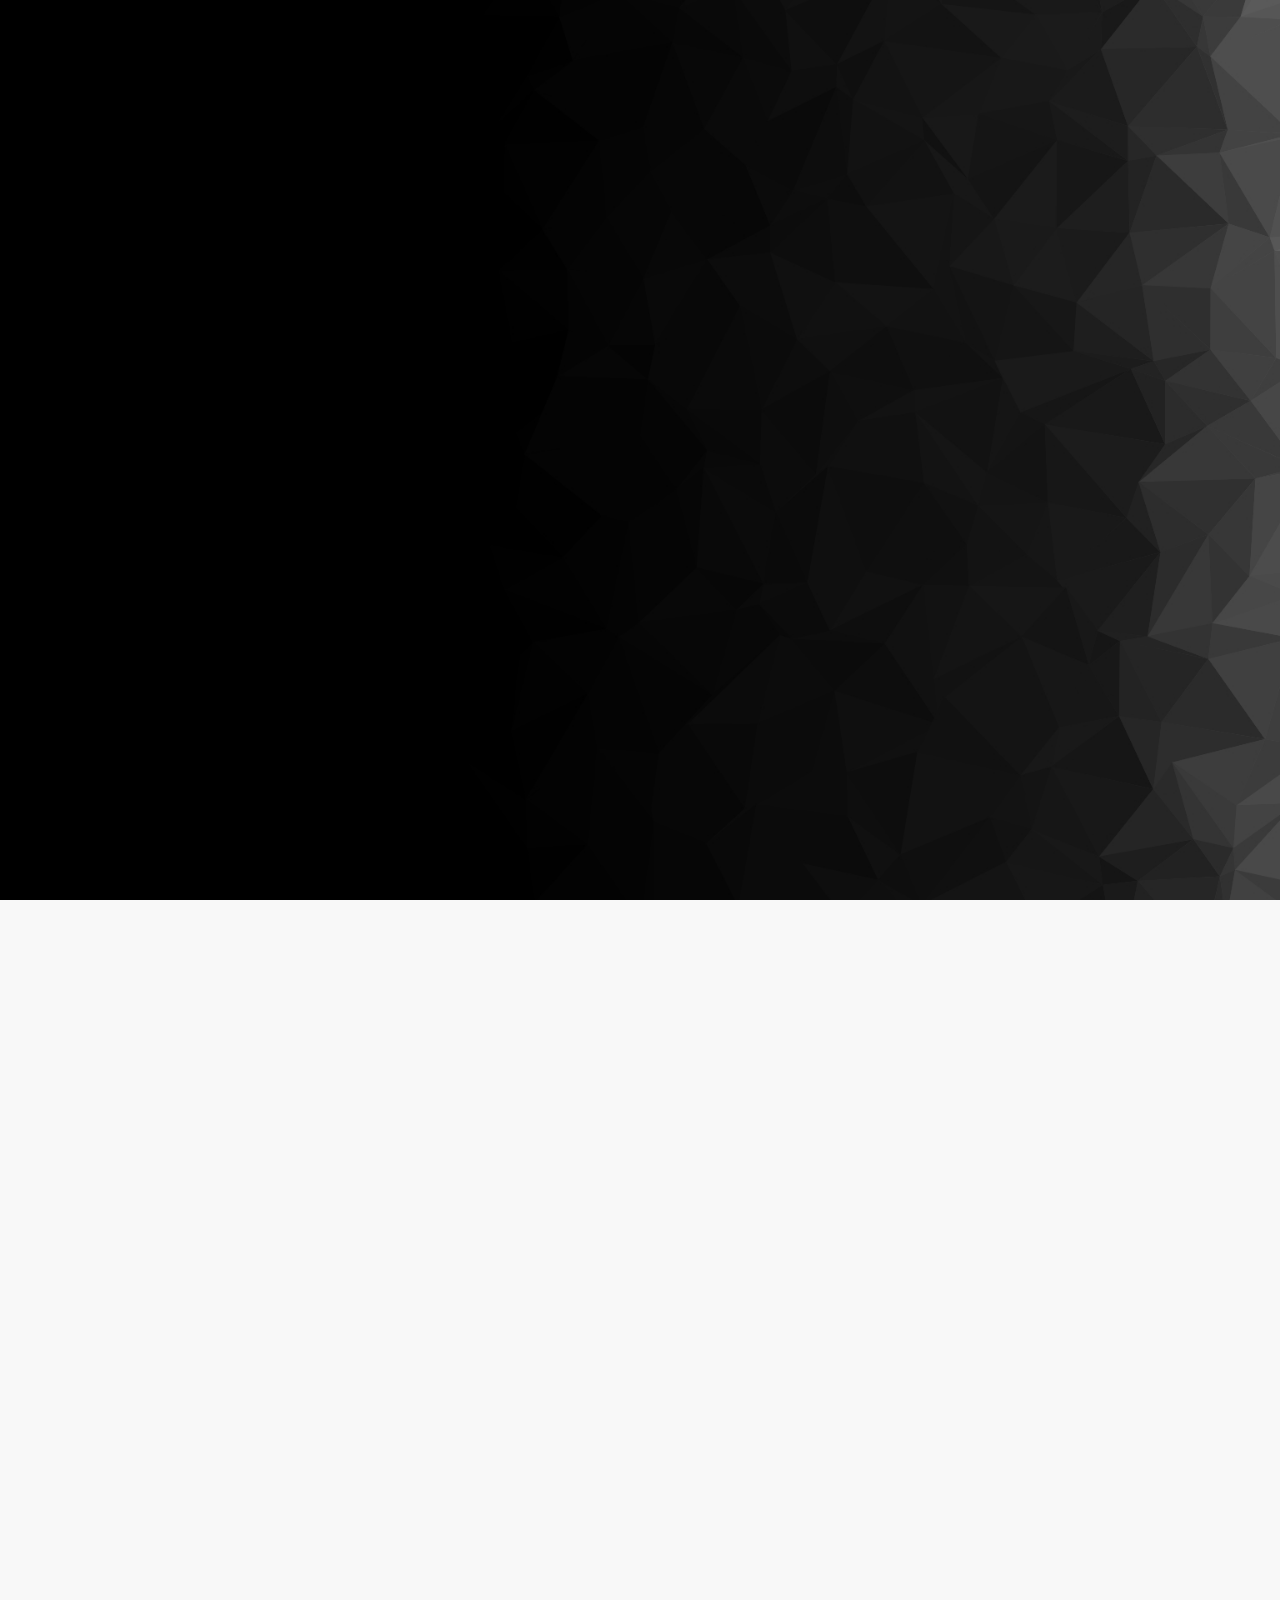
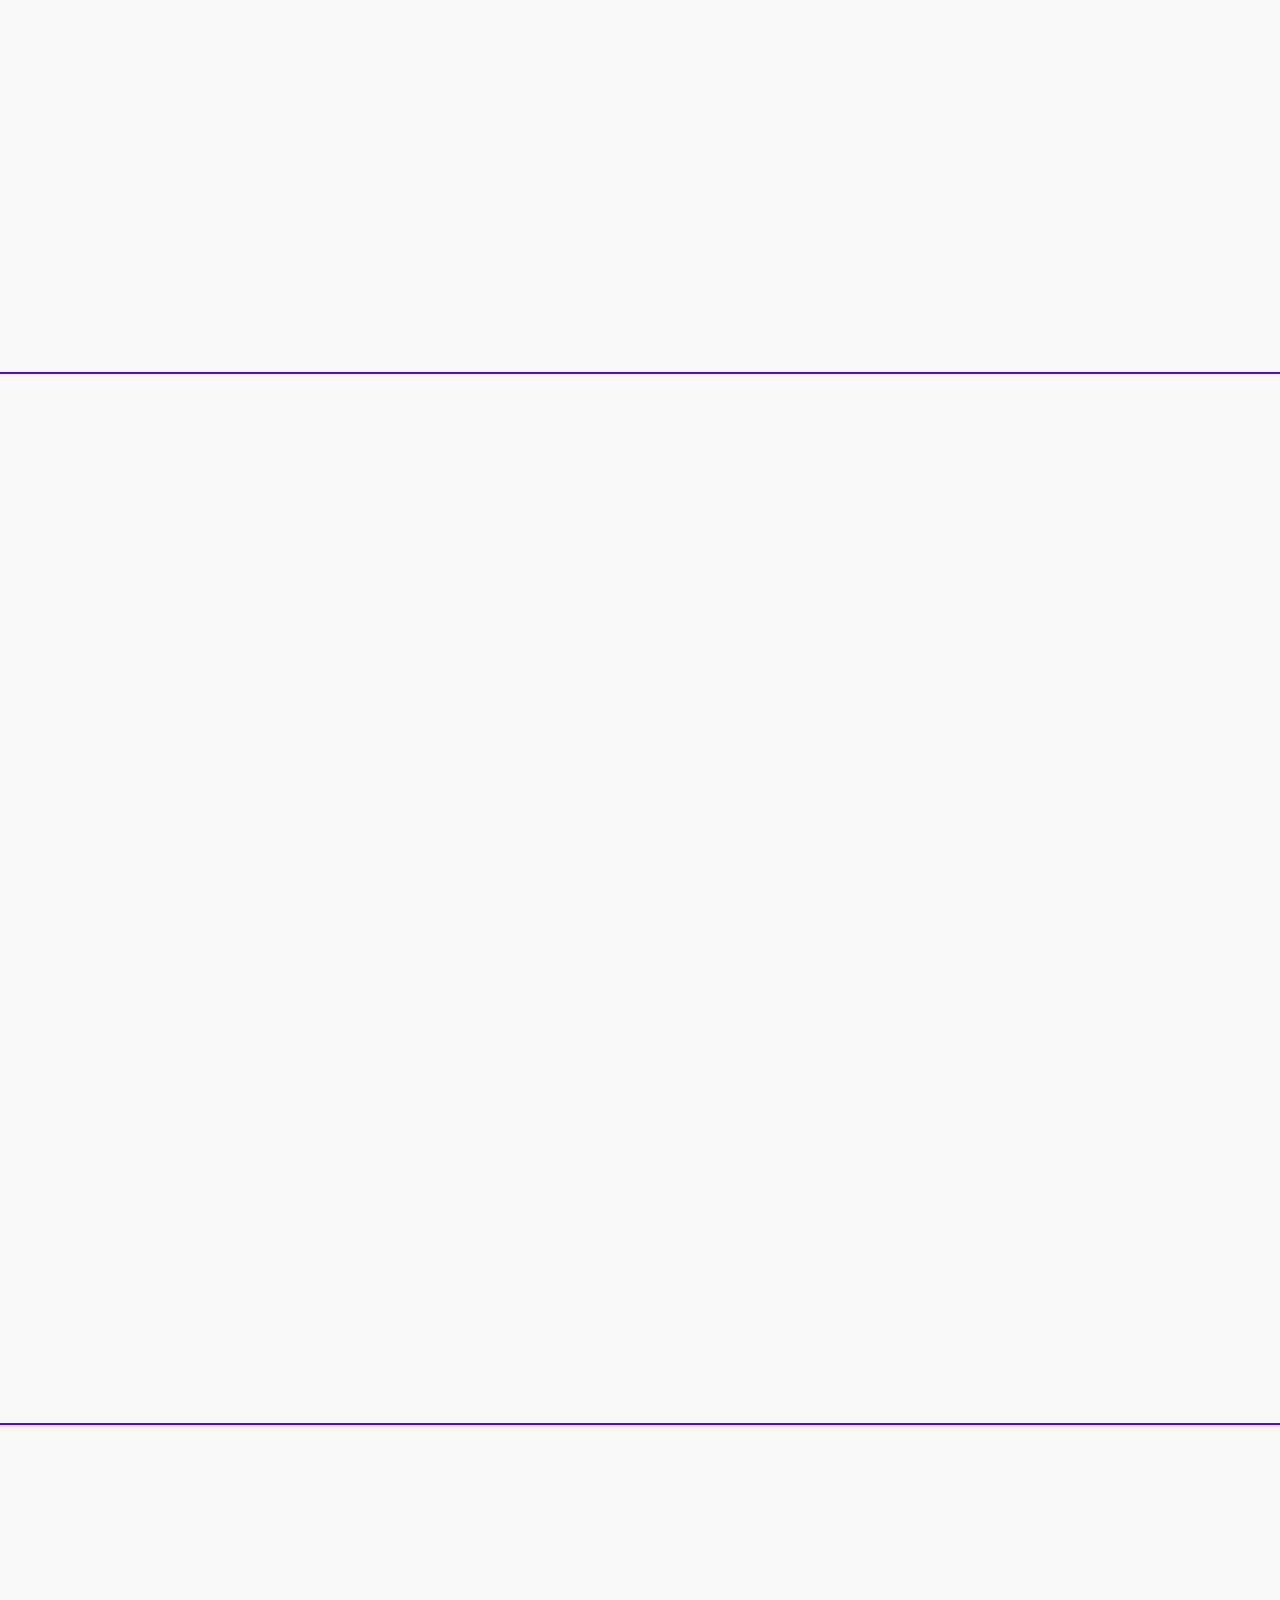
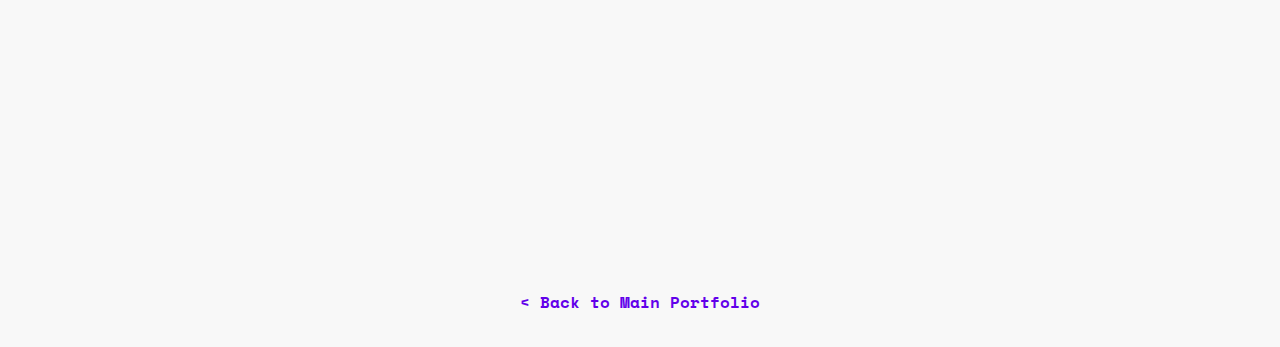
<file: nmc/index.html>
<!DOCTYPE HTML>
<html>
<head>
	<meta charset="utf-8">
	<meta http-equiv="X-UA-Compatible" content="IE=edge">
	<title>Eva Daniel Portfolio - New Media Certificate</title>
	<link rel="icon" type="image/x-icon" href="../images/favicon.ico">
	<meta name="viewport" content="width=device-width, initial-scale=1">

	<!-- Google Fonts -->
	<link href="https://fonts.googleapis.com/css?family=Space+Mono" rel="stylesheet">
	<link href="https://fonts.googleapis.com/css?family=Kaushan+Script" rel="stylesheet">

	<!-- Animate.css -->
	<link rel="stylesheet" href="../css/animate.css">
	<!-- Icomoon Icon Fonts -->
	<link rel="stylesheet" href="../css/icomoon.css">
	<!-- Bootstrap -->
	<link rel="stylesheet" href="../css/bootstrap.css">
	<!-- Theme style -->
	<link rel="stylesheet" href="../css/style.css">

	<!-- Modernizr JS -->
	<script src="../js/modernizr-2.6.2.min.js"></script>
	<!--[if lt IE 9]>
	<script src="../js/respond.min.js"></script>
	<![endif]-->
	<style>
		body {
			background-color: #f8f8f8;
			color: #333;
			font-family: 'Space Mono', monospace;
		}

		h1, h2, h3 {
			color: #6200ea;
		}

		#fh5co-header {
			background-image: url('../images/cover_bg_3.jpg');
		}

		.section {
			padding: 50px 0;
		}

		.section h2 {
			margin-bottom: 20px;
		}

		.project {
			margin-bottom: 30px;
		}

		.project h3 {
			margin-bottom: 10px;
		}

		.project ul {
			list-style: disc;
			margin-left: 20px;
		}

		.project ul li {
			margin-bottom: 5px;
		}

		.project ul li a {
			color: #6200ea;
			text-decoration: none;
		}

		.project ul li a:hover {
			text-decoration: underline;
		}

		.break {
			height: 2px;
			background-color: #6200ea;
			margin: 50px 0;
		}

		.back-link {
			text-align: center;
			margin-top: 20px;
		}

		.back-link a {
			color: #6200ea;
			text-decoration: none;
			font-weight: bold;
		}
	</style>
</head>
<body>

<div class="fh5co-loader"></div>
<div id="page">

	<header id="fh5co-header" class="fh5co-cover js-fullheight" role="banner" style="background-image:url('../images/cover_bg_3.jpg');" data-stellar-background-ratio="0.5">
		<div class="overlay"></div>
		<div class="container">
			<div class="row">
				<div class="col-md-8 col-md-offset-2 text-center">
					<div class="display-t js-fullheight">
						<div class="display-tc js-fullheight animate-box" data-animate-effect="fadeIn">
							<h1><span>New Media Certificate</span></h1>
							<p><a href="../index.html" class="btn btn-primary btn-learn">Return to Main Portfolio</a></p>
						</div>
					</div>
				</div>
			</div>
		</div>
	</header>

	<div id="fh5co-about" class="animate-box section">
		<div class="container">
			<div class="row">
				<div class="col-md-8 col-md-offset-2 text-center">
					<h2>New Media Certificate Summary</h2>
					<p>
                        Earning the New Media Certificate has been a transformative experience, bridging my technical foundation in computer science with creative and user-focused design principles. When I first began the program, I saw technology purely as a tool for building solutions. Through this journey, I have come to understand the power of storytelling, design, and user experience in creating technology that resonates with people on a deeper level.
                    </p>
                    <p>  
                        The certificate taught me more than just technical skills—it helped me develop a mindset of empathy and adaptability. I’ve gained the ability to approach challenges creatively, blending technical expertise with a user-first perspective. This program has introduced me to emerging technologies and frameworks, such as SwiftUI and Vue.js, while helping me refine my design thinking and collaborative skills.
                    </p> 
                    <p>  
                        Throughout the program, I’ve been fortunate to network with entrepreneurs, developers, and leaders from some of the world’s most influential companies, broadening my understanding of what’s possible in the new media industry. Each project, from crafting dynamic web applications to collaborating with a client on an iPad app, pushed me to grow as a designer, developer, and problem-solver.
                    </p> 
                    <p>   
                        The New Media Certificate has allowed me to see the bigger picture of how technology, creativity, and strategy come together to solve real-world problems. It has equipped me with the confidence to innovate, adapt, and thrive in any professional environment I pursue.
                    </p>
				</div>
			</div>
		</div>
	</div>

	<div class="break"></div>

	<div id="fh5co-projects" class="animate-box section">
		<div class="container">
			<div class="row">
				<div class="col-md-8 col-md-offset-2 text-center">
					<h2>Course Summaries</h2>
				</div>
				<div class="col-md-8 col-md-offset-2 text-center">
					<h2>NMIX 4020 - Advanced Web Development</h2>
				</div>
				<div class="col-md-10 col-md-offset-1">
					<div class="project">
						<p>This is the first course that I took through the New Media department at UGA. This was my first experience with front-end development, and throughout my time in NMIX 4020, I was able to pick up skills in not only HTML/CSS to create a basic webpage, but also how I can use JavaScript and existing JS frameworks such as Vue.js to help create a more dynamic and interactive front-end website!</p>
						<p>This was also my first time learning Vue.js, which enabled me to set up my personal website and explore advanced features like dynamic data binding and modular design. The course was an incredible stepping stone in understanding how web technologies come together to create seamless user experiences.</p>
					</div>
				</div>

				<div class="col-md-8 col-md-offset-2 text-center">
					<h2>NMIX 4210 - New Media Industries</h2>
				</div>
				<div class="col-md-10 col-md-offset-1">
					<div class="project">
						<p>This course gave me an incredible opportunity to explore the professional landscape of new media by interacting with inspiring entrepreneurs, developers, and representatives from some of the world's biggest companies. Through weekly seminars, I gained invaluable insights into best practices and career experiences in the industry while expanding my professional network.</p>
					</div>
				</div>

				<div class="col-md-8 col-md-offset-2 text-center">
					<h2>NMIX 4410 - New Media Capstone</h2>
				</div>
				<div class="col-md-10 col-md-offset-1">
					<div class="project">
						<p>The New Media Capstone was the culmination of my journey through the New Media Certificate program. In this course, I collaborated with a team to develop a functioning iPad app tailored to a client's specific needs. I learned how to work with Swift and SwiftUI to design and implement features that met the client's requirements while maintaining a strong focus on user experience. This hands-on project tied together all the skills I gained throughout the program and showcased my ability to apply them in real-world scenarios.</p>
					</div>
				</div>
			</div>
		</div>
	</div>

	<div class="break"></div>

	<div id="fh5co-electives" class="animate-box section">
		<div class="container">
			<div class="row">
				<div class="col-md-8 col-md-offset-2 text-center">
					<h2>New Media Electives</h2>
				</div>
				<div class="col-md-10 col-md-offset-1">
					<div class="project">
						<h3>CSCI 4050 - Software Engineering</h3>
						<p>My first large-scale project-based class, very similar to Capstone, but without the challenges of working with a client.</p>
					</div>
					<div class="project">
						<h3>CSCI 4060 - Mobile Software Development</h3>
						<p>In this class, I learned about creating Android-friendly mobile apps using Android Studio, and learned how to incorporate Firebase to create a secure user registration page.</p>
					</div>
				</div>
			</div>
		</div>
	</div>

	<div class="back-link">
		<p><a href="../index.html">&lt; Back to Main Portfolio</a></p>
	</div>

</div>

<script src="../js/jquery.min.js"></script>
<script src="../js/jquery.easing.1.3.js"></script>
<script src="../js/bootstrap.min.js"></script>
<script src="../js/jquery.waypoints.min.js"></script>
<script src="../js/jquery.stellar.min.js"></script>
<script src="../js/main.js"></script>

</body>
</html>
</file>
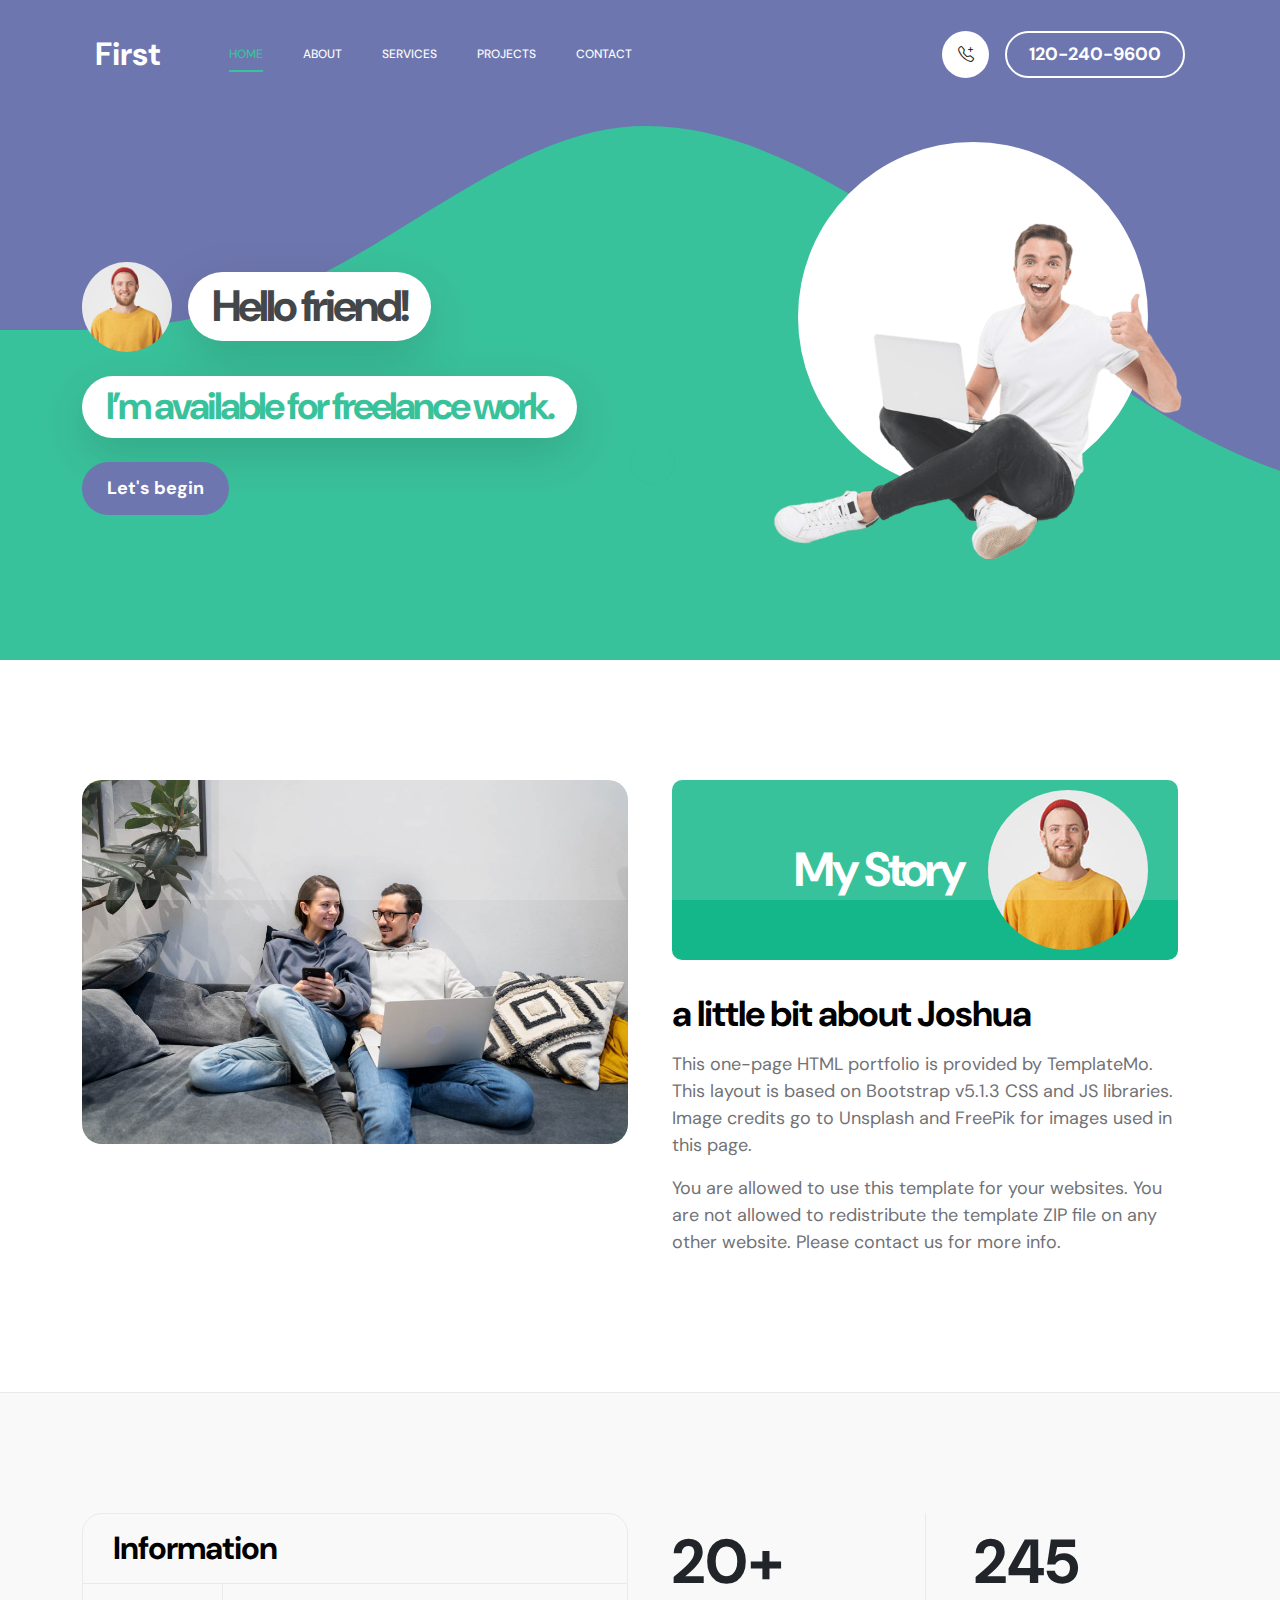
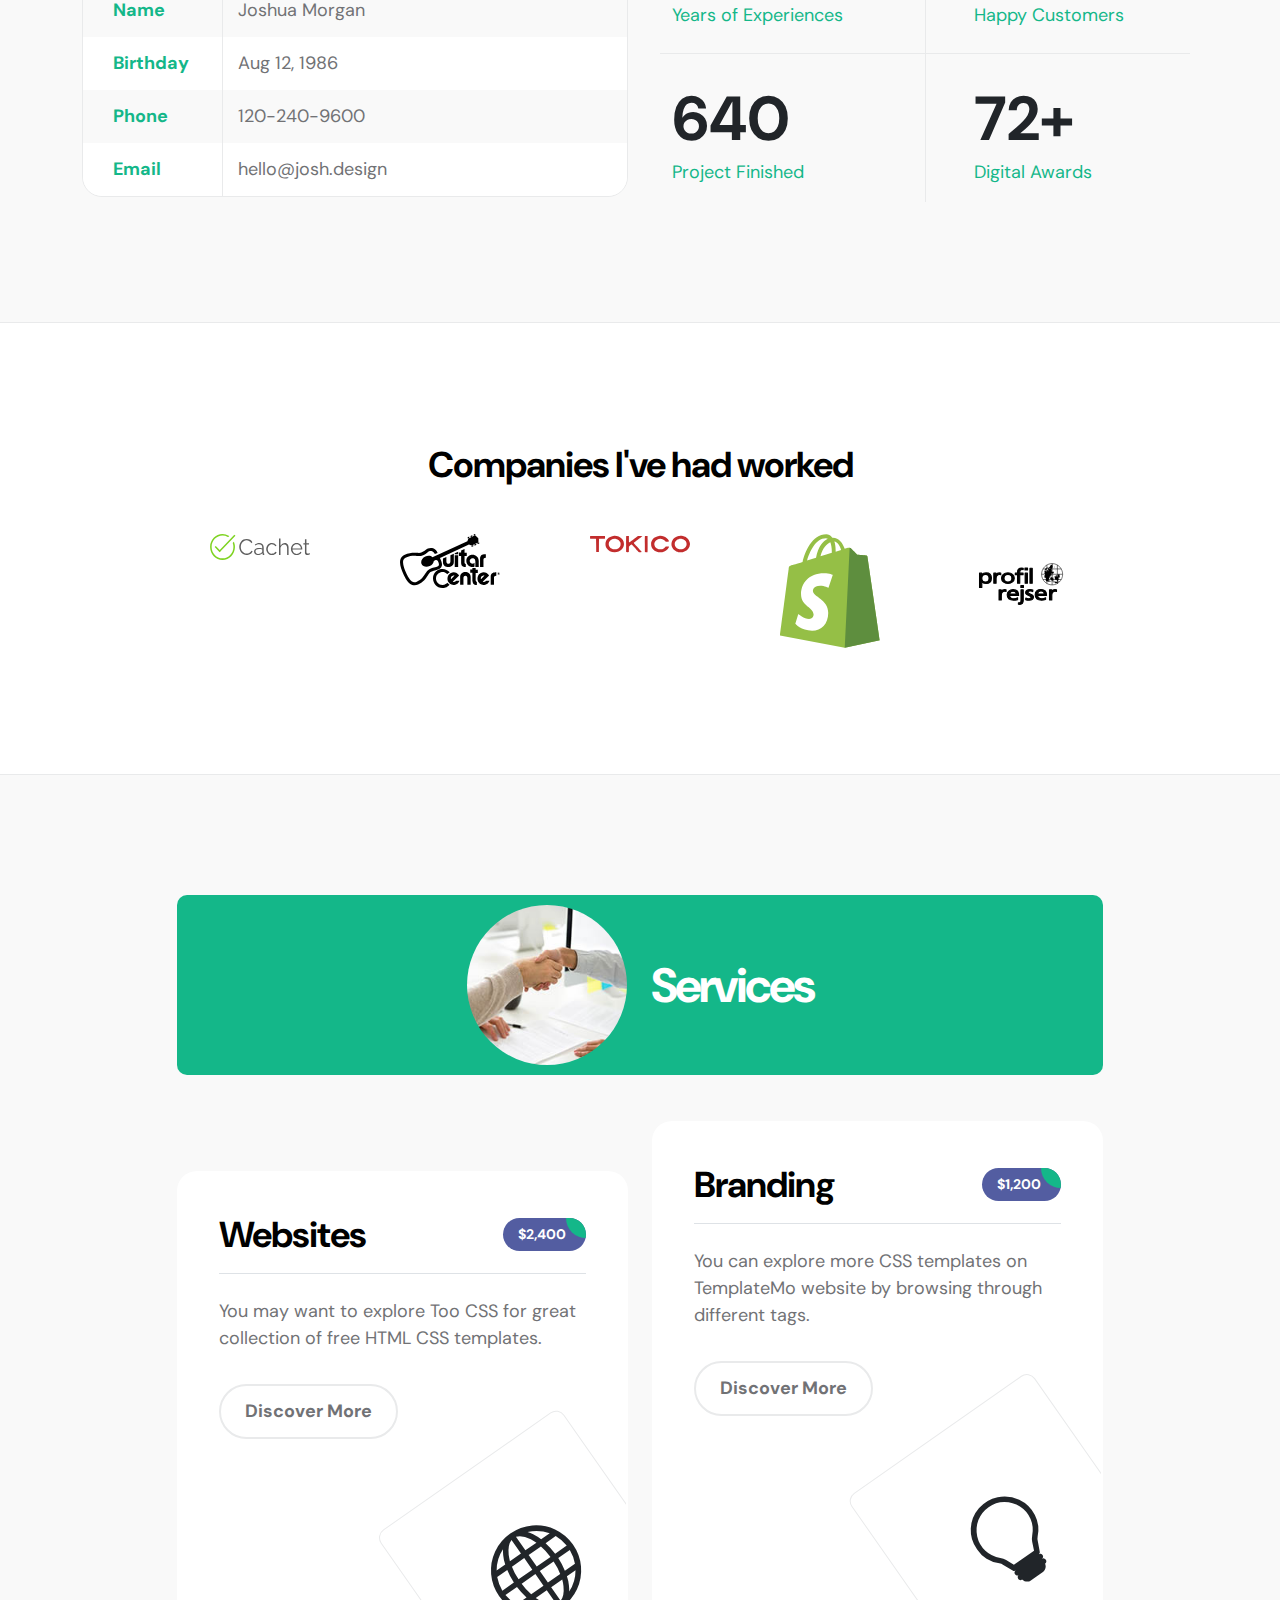
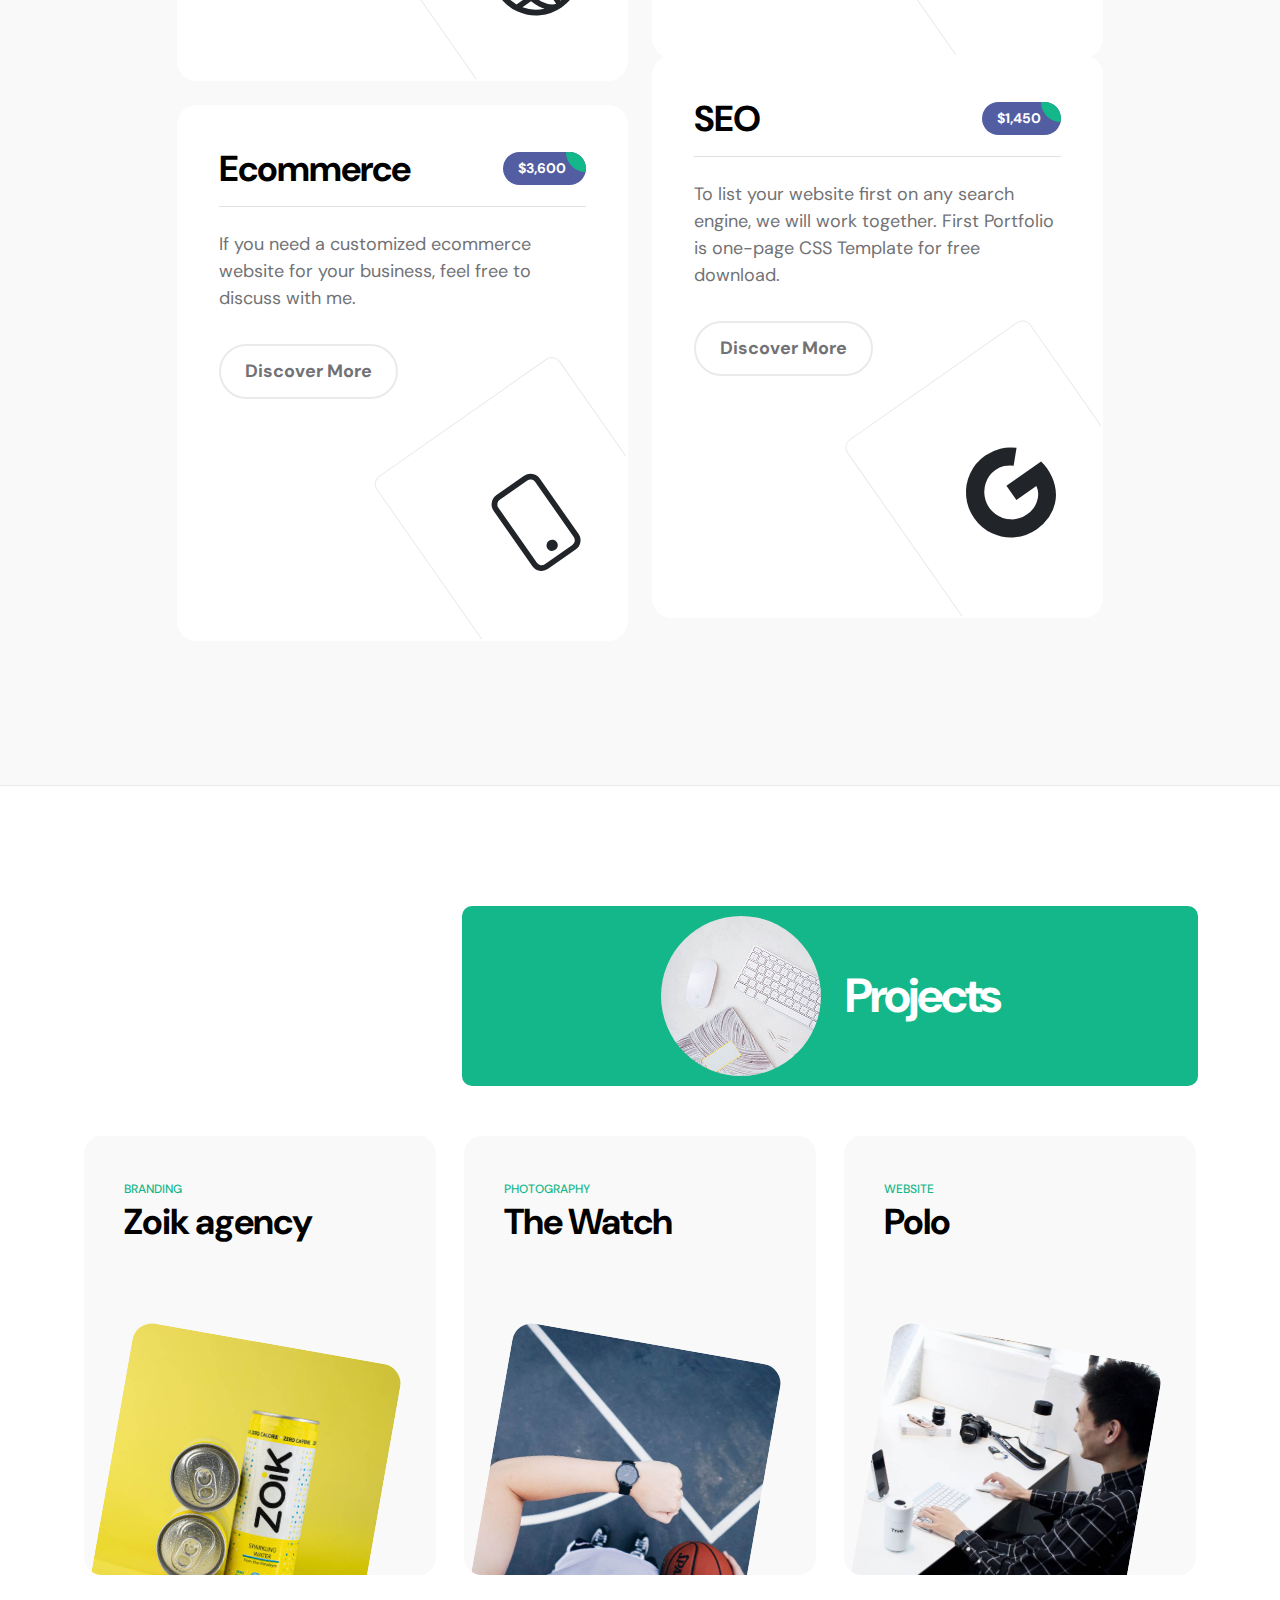
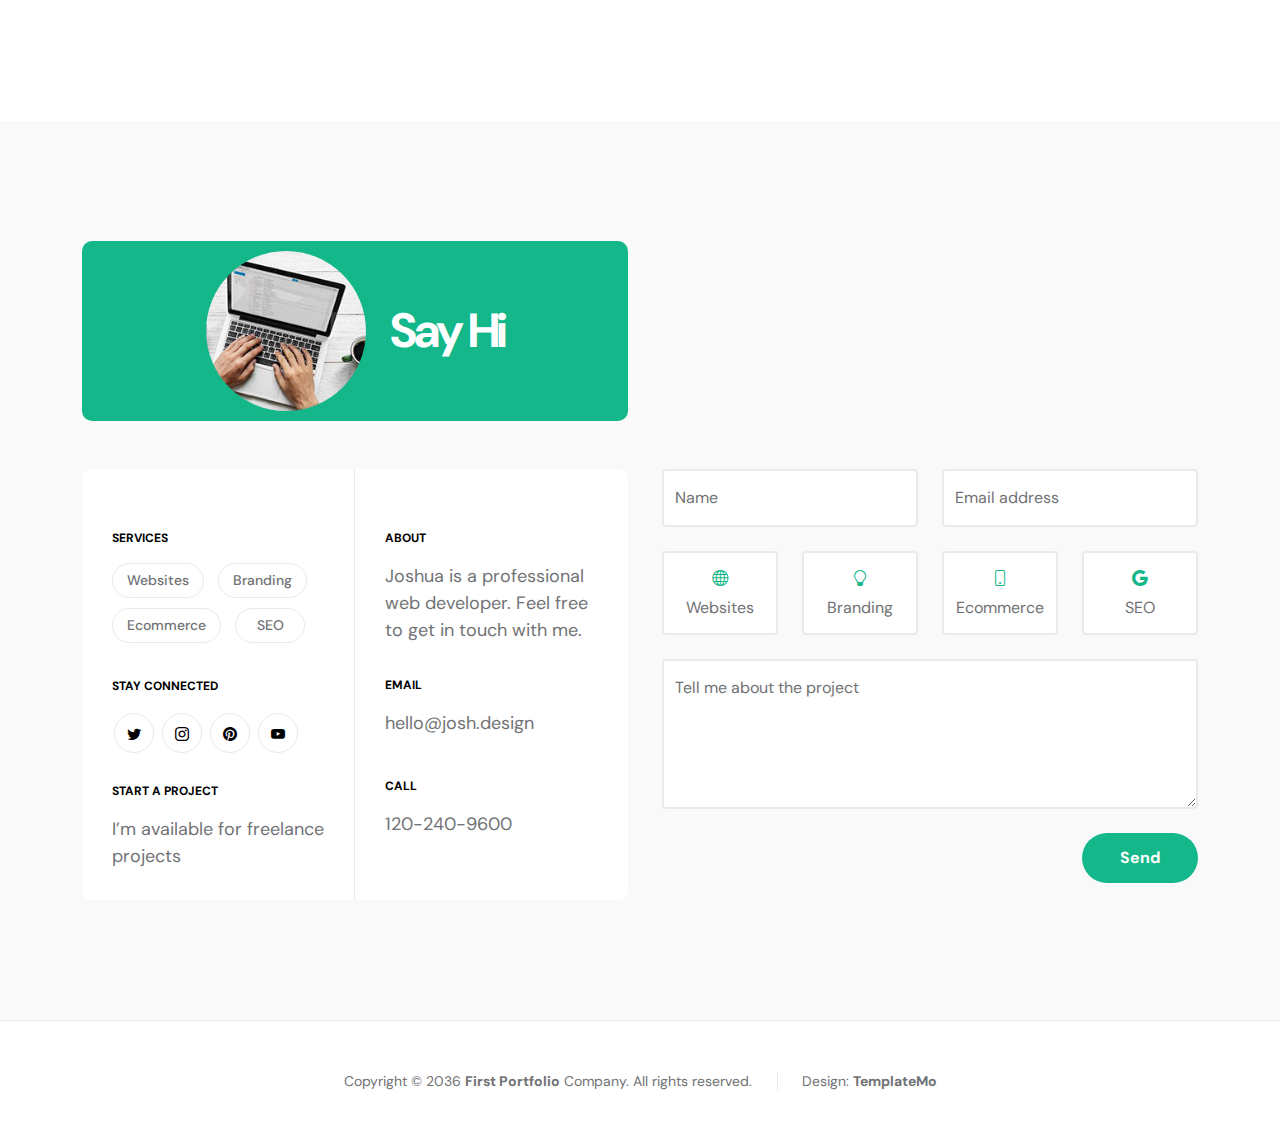
<file: templatemo_578_first_portfolio/index.html>
<!doctype html>
<html lang="en">
    <head>
        <meta charset="utf-8">
        <meta name="viewport" content="width=device-width, initial-scale=1">

        <meta name="description" content="">
        <meta name="author" content="TemplateMo">

        <title>First Portfolio Bootstrap 5 Theme</title>

        <!-- CSS FILES -->
        <link rel="preconnect" href="https://fonts.googleapis.com">
        
        <link rel="preconnect" href="https://fonts.gstatic.com" crossorigin>
        
        <link href="https://fonts.googleapis.com/css2?family=DM+Sans:wght@400;500;700&display=swap" rel="stylesheet">

        <link href="css/bootstrap.min.css" rel="stylesheet">

        <link href="css/bootstrap-icons.css" rel="stylesheet">

        <link href="css/magnific-popup.css" rel="stylesheet">

        <link href="css/templatemo-first-portfolio-style.css" rel="stylesheet">
        
<!--

TemplateMo 578 First Portfolio

https://templatemo.com/tm-578-first-portfolio

-->
    </head>
    
    <body>

        <section class="preloader">
            <div class="spinner">
                <span class="spinner-rotate"></span>    
            </div>
        </section>

        <nav class="navbar navbar-expand-lg">
            <div class="container">

                <button class="navbar-toggler" type="button" data-bs-toggle="collapse" data-bs-target="#navbarNav" aria-controls="navbarNav" aria-expanded="false" aria-label="Toggle navigation">
                    <span class="navbar-toggler-icon"></span>
                </button>

                <a href="index.html" class="navbar-brand mx-auto mx-lg-0">First</a>

                <div class="d-flex align-items-center d-lg-none">
                    <i class="navbar-icon bi-telephone-plus me-3"></i>
                    <a class="custom-btn btn" href="#section_5">
                        120-240-9600
                    </a>
                </div>

                <div class="collapse navbar-collapse" id="navbarNav">
                    <ul class="navbar-nav ms-lg-5">
                        <li class="nav-item">
                            <a class="nav-link click-scroll" href="#section_1">Home</a>
                        </li>

                        <li class="nav-item">
                            <a class="nav-link click-scroll" href="#section_2">About</a>
                        </li>

                        <li class="nav-item">
                            <a class="nav-link click-scroll" href="#section_3">Services</a>
                        </li>

                        <li class="nav-item">
                            <a class="nav-link click-scroll" href="#section_4">Projects</a>
                        </li>

                        <li class="nav-item">
                            <a class="nav-link click-scroll" href="#section_5">Contact</a>
                        </li>
                    </ul>

                    <div class="d-lg-flex align-items-center d-none ms-auto">
                        <i class="navbar-icon bi-telephone-plus me-3"></i>
                        <a class="custom-btn btn" href="#section_5">
                            120-240-9600
                        </a>
                    </div>
                </div>

            </div>
        </nav>

        <main>

            <section class="hero d-flex justify-content-center align-items-center" id="section_1">
                <div class="container">
                    <div class="row">

                        <div class="col-lg-7 col-12">
                            <div class="hero-text">
                                <div class="hero-title-wrap d-flex align-items-center mb-4">
                                    <img src="images/happy-bearded-young-man.jpg" class="avatar-image avatar-image-large img-fluid" alt="">

                                    <h1 class="hero-title ms-3 mb-0">Hello friend!</h1>
                                </div>

                                <h2 class="mb-4">I’m available for freelance work.</h2>
                                <p class="mb-4"><a class="custom-btn btn custom-link" href="#section_2">Let's begin</a></p>
                            </div>
                        </div>

                        <div class="col-lg-5 col-12 position-relative">
                            <div class="hero-image-wrap"></div>
                            <img src="images/portrait-happy-excited-man-holding-laptop-computer.png" class="hero-image img-fluid" alt="">
                        </div>

                    </div>
                </div>

                <svg xmlns="http://www.w3.org/2000/svg" viewBox="0 0 1440 320"><path fill="#535da1" fill-opacity="1" d="M0,160L24,160C48,160,96,160,144,138.7C192,117,240,75,288,64C336,53,384,75,432,106.7C480,139,528,181,576,208C624,235,672,245,720,240C768,235,816,213,864,186.7C912,160,960,128,1008,133.3C1056,139,1104,181,1152,202.7C1200,224,1248,224,1296,197.3C1344,171,1392,117,1416,90.7L1440,64L1440,0L1416,0C1392,0,1344,0,1296,0C1248,0,1200,0,1152,0C1104,0,1056,0,1008,0C960,0,912,0,864,0C816,0,768,0,720,0C672,0,624,0,576,0C528,0,480,0,432,0C384,0,336,0,288,0C240,0,192,0,144,0C96,0,48,0,24,0L0,0Z"></path></svg>
            </section>


            <section class="about section-padding" id="section_2">
                <div class="container">
                    <div class="row">

                        <div class="col-lg-6 col-12">
                            <img src="images/couple-working-from-home-together-sofa.jpg" class="about-image img-fluid" alt="">
                        </div>

                        <div class="col-lg-6 col-12 mt-5 mt-lg-0">
                            <div class="about-thumb">

                                <div class="section-title-wrap d-flex justify-content-end align-items-center mb-4">
                                    <h2 class="text-white me-4 mb-0">My Story</h2>

                                    <img src="images/happy-bearded-young-man.jpg" class="avatar-image img-fluid" alt="">
                                </div>

                                <h3 class="pt-2 mb-3">a little bit about Joshua</h3>

                                <p>This one-page HTML portfolio is provided by <a href="https://templatemo.com" target="_blank">TemplateMo</a>. This layout is based on Bootstrap v5.1.3 CSS and JS libraries. Image credits go to <a href="https://unsplash.com" target="_blank">Unsplash</a> and <a href="https://freepik.com" target="_blank">FreePik</a> for images used in this page.</p>

                                <p>You are allowed to use this template for your websites. You are not allowed to redistribute the template ZIP file on any other website. Please <a href="https://templatemo.com/contact" target="_blank">contact us</a> for more info.</p>
                            </div>
                        </div>

                    </div>
                </div>
            </section>

            <section class="featured section-padding">
                <div class="container">
                    <div class="row">

                        <div class="col-lg-6 col-12">
                            <div class="profile-thumb">
                                <div class="profile-title">
                                    <h4 class="mb-0">Information</h4>
                                </div>

                                <div class="profile-body">
                                    <p>
                                        <span class="profile-small-title">Name</span> 
                                        <span>Joshua Morgan</span>
                                    </p>

                                    <p>
                                        <span class="profile-small-title">Birthday</span> 
                                        <span>Aug 12, 1986</span>
                                    </p>

                                    <p>
                                        <span class="profile-small-title">Phone</span> 
                                         <span><a href="tel: 305-240-9671">120-240-9600</a></span>
                                    </p>

                                    <p>
                                        <span class="profile-small-title">Email</span> 
                                        <span><a href="mailto:hello@josh.design">hello@josh.design</a></span>
                                    </p>
                                </div>
                            </div>
                        </div>

                        <div class="col-lg-6 col-12 mt-5 mt-lg-0">
                            <div class="about-thumb">
                                <div class="row">
                                    <div class="col-lg-6 col-6 featured-border-bottom py-2">
                                        <strong class="featured-numbers">20+</strong>

                                        <p class="featured-text">Years of Experiences</p>
                                    </div>

                                    <div class="col-lg-6 col-6 featured-border-start featured-border-bottom ps-5 py-2">
                                        <strong class="featured-numbers">245</strong>

                                        <p class="featured-text">Happy Customers</p>
                                    </div>

                                    <div class="col-lg-6 col-6 pt-4">
                                        <strong class="featured-numbers">640</strong>

                                        <p class="featured-text">Project Finished</p>
                                    </div>

                                    <div class="col-lg-6 col-6 featured-border-start ps-5 pt-4">
                                        <strong class="featured-numbers">72+</strong>

                                        <p class="featured-text">Digital Awards</p>
                                    </div>
                                </div>
                            </div>
                        </div>

                    </div>
                </div>
            </section>


            <section class="clients section-padding">
                <div class="container">
                    <div class="row align-items-center">

                        <div class="col-lg-12 col-12">
                            <h3 class="text-center mb-5">Companies I've had worked</h3>
                        </div>

                        <div class="col-lg-2 col-4 ms-auto clients-item-height">
                            <img src="images/clients/cachet.svg" class="clients-image img-fluid" alt="">
                        </div>

                        <div class="col-lg-2 col-4 clients-item-height">
                            <img src="images/clients/guitar-center.svg" class="clients-image img-fluid" alt="">
                        </div>

                        <div class="col-lg-2 col-4 clients-item-height">
                            <img src="images/clients/tokico.svg" class="clients-image img-fluid" alt="">
                        </div>

                        <div class="col-lg-2 col-4 clients-item-height">
                            <img src="images/clients/shopify.svg" class="clients-image img-fluid" alt="">
                        </div>

                        <div class="col-lg-2 col-4 me-auto clients-item-height">
                            <img src="images/clients/profil-rejser.svg" class="clients-image img-fluid" alt="">
                        </div>

                    </div>
                </div>
            </section>


            <section class="services section-padding" id="section_3">
                <div class="container">
                    <div class="row">

                        <div class="col-lg-10 col-12 mx-auto">
                            <div class="section-title-wrap d-flex justify-content-center align-items-center mb-5">
                                <img src="images/handshake-man-woman-after-signing-business-contract-closeup.jpg" class="avatar-image img-fluid" alt="">

                                <h2 class="text-white ms-4 mb-0">Services</h2>
                            </div>

                            <div class="row pt-lg-5">
                                <div class="col-lg-6 col-12">
                                    <div class="services-thumb">
                                        <div class="d-flex flex-wrap align-items-center border-bottom mb-4 pb-3">
                                            <h3 class="mb-0">Websites</h3>

                                            <div class="services-price-wrap ms-auto">
                                                <p class="services-price-text mb-0">$2,400</p>
                                                <div class="services-price-overlay"></div>
                                            </div>
                                        </div>

                                        <p>You may want to explore Too CSS for great collection of free HTML CSS templates.</p>

                                        <a href="#" class="custom-btn custom-border-btn btn mt-3">Discover More</a>

                                        <div class="services-icon-wrap d-flex justify-content-center align-items-center">
                                            <i class="services-icon bi-globe"></i>
                                        </div>
                                    </div>
                                </div>

                                <div class="col-lg-6 col-12">
                                    <div class="services-thumb services-thumb-up">
                                        <div class="d-flex flex-wrap align-items-center border-bottom mb-4 pb-3">
                                            <h3 class="mb-0">Branding</h3>

                                            <div class="services-price-wrap ms-auto">
                                                <p class="services-price-text mb-0">$1,200</p>
                                                <div class="services-price-overlay"></div>
                                            </div>
                                        </div>

                                        <p>You can explore more CSS templates on TemplateMo website by browsing through different tags.</p>

                                        <a href="#" class="custom-btn custom-border-btn btn mt-3">Discover More</a>

                                        <div class="services-icon-wrap d-flex justify-content-center align-items-center">
                                            <i class="services-icon bi-lightbulb"></i>
                                        </div>
                                    </div>
                                </div>

                                <div class="col-lg-6 col-12">
                                    <div class="services-thumb">
                                        <div class="d-flex flex-wrap align-items-center border-bottom mb-4 pb-3">
                                            <h3 class="mb-0">Ecommerce</h3>

                                            <div class="services-price-wrap ms-auto">
                                                <p class="services-price-text mb-0">$3,600</p>
                                                <div class="services-price-overlay"></div>
                                            </div>
                                        </div>

                                        <p>If you need a customized ecommerce website for your business, feel free to discuss with me.</p>

                                        <a href="#" class="custom-btn custom-border-btn btn mt-3">Discover More</a>

                                        <div class="services-icon-wrap d-flex justify-content-center align-items-center">
                                            <i class="services-icon bi-phone"></i>
                                        </div>
                                    </div>
                                </div>

                                <div class="col-lg-6 col-12">
                                    <div class="services-thumb services-thumb-up">
                                        <div class="d-flex flex-wrap align-items-center border-bottom mb-4 pb-3">
                                            <h3 class="mb-0">SEO</h3>

                                            <div class="services-price-wrap ms-auto">
                                                <p class="services-price-text mb-0">$1,450</p>
                                                <div class="services-price-overlay"></div>
                                            </div>
                                        </div>

                                        <p>To list your website first on any search engine, we will work together. First Portfolio is one-page CSS Template for free download.</p>

                                        <a href="#" class="custom-btn custom-border-btn btn mt-3">Discover More</a>

                                        <div class="services-icon-wrap d-flex justify-content-center align-items-center">
                                            <i class="services-icon bi-google"></i>
                                        </div>
                                    </div>
                                </div>
                            </div>
                        </div>
                    </div>
                </div>
            </section>


            <section class="projects section-padding" id="section_4">
                <div class="container">
                    <div class="row">

                        <div class="col-lg-8 col-md-8 col-12 ms-auto">
                            <div class="section-title-wrap d-flex justify-content-center align-items-center mb-4">
                                <img src="images/white-desk-work-study-aesthetics.jpg" class="avatar-image img-fluid" alt="">

                                <h2 class="text-white ms-4 mb-0">Projects</h2>
                            </div>
                        </div>

                        <div class="clearfix"></div>

                        <div class="col-lg-4 col-md-6 col-12">
                            <div class="projects-thumb">
                                <div class="projects-info">
                                    <small class="projects-tag">Branding</small>

                                    <h3 class="projects-title">Zoik agency</h3>
                                </div>

                                <a href="images/projects/nikhil-KO4io-eCAXA-unsplash.jpg" class="popup-image">
                                    <img src="images/projects/nikhil-KO4io-eCAXA-unsplash.jpg" class="projects-image img-fluid" alt="">
                                </a>
                            </div>
                        </div>

                        <div class="col-lg-4 col-md-6 col-12">
                            <div class="projects-thumb">
                                <div class="projects-info">
                                    <small class="projects-tag">Photography</small>

                                    <h3 class="projects-title">The Watch</h3>
                                </div>

                                <a href="images/projects/the-5th-IQYR7N67dhM-unsplash.jpg" class="popup-image">
                                    <img src="images/projects/the-5th-IQYR7N67dhM-unsplash.jpg" class="projects-image img-fluid" alt="">
                                </a>
                            </div>
                        </div>

                        <div class="col-lg-4 col-md-6 col-12">
                            <div class="projects-thumb">
                                <div class="projects-info">
                                    <small class="projects-tag">Website</small>

                                    <h3 class="projects-title">Polo</h3>
                                </div>

                                <a href="images/projects/true-agency-9Bjog5FZ-oc-unsplash.jpg" class="popup-image">
                                    <img src="images/projects/true-agency-9Bjog5FZ-oc-unsplash.jpg" class="projects-image img-fluid" alt="">
                                </a>
                            </div>
                        </div>

                    </div>
                </div>
            </section>

            <section class="contact section-padding" id="section_5">
                    <div class="container">
                        <div class="row">

                            <div class="col-lg-6 col-md-8 col-12">
                                <div class="section-title-wrap d-flex justify-content-center align-items-center mb-5">
                                    <img src="images/aerial-view-man-using-computer-laptop-wooden-table.jpg" class="avatar-image img-fluid" alt="">

                                    <h2 class="text-white ms-4 mb-0">Say Hi</h2>
                                </div>
                            </div>

                            <div class="clearfix"></div>

                            <div class="col-lg-3 col-md-6 col-12 pe-lg-0">
                                <div class="contact-info contact-info-border-start d-flex flex-column">
                                    <strong class="site-footer-title d-block mb-3">Services</strong>

                                    <ul class="footer-menu">
                                        <li class="footer-menu-item"><a href="#" class="footer-menu-link">Websites</a></li>

                                        <li class="footer-menu-item"><a href="#" class="footer-menu-link">Branding</a></li>

                                        <li class="footer-menu-item"><a href="#" class="footer-menu-link">Ecommerce</a></li>

                                        <li class="footer-menu-item"><a href="#" class="footer-menu-link">SEO</a></li>
                                    </ul>

                                    <strong class="site-footer-title d-block mt-4 mb-3">Stay connected</strong>

                                    <ul class="social-icon">
                                        <li class="social-icon-item"><a href="https://twitter.com/minthu" class="social-icon-link bi-twitter"></a></li>

                                        <li class="social-icon-item"><a href="#" class="social-icon-link bi-instagram"></a></li>

                                        <li class="social-icon-item"><a href="#" class="social-icon-link bi-pinterest"></a></li>

                                        <li class="social-icon-item"><a href="https://www.youtube.com/templatemo" class="social-icon-link bi-youtube"></a></li>
                                    </ul>

                                    <strong class="site-footer-title d-block mt-4 mb-3">Start a project</strong>

                                    <p class="mb-0">I’m available for freelance projects</p>
                                </div>
                            </div>

                            <div class="col-lg-3 col-md-6 col-12 ps-lg-0">
                                <div class="contact-info d-flex flex-column">
                                    <strong class="site-footer-title d-block mb-3">About</strong>

                                    <p class="mb-2">
                                        Joshua is a professional web developer. Feel free to get in touch with me.
                              </p>

                                    <strong class="site-footer-title d-block mt-4 mb-3">Email</strong>

                                    <p>
                                        <a href="mailto:hello@josh.design">
                                            hello@josh.design
                                        </a>
                                    </p>

                                    <strong class="site-footer-title d-block mt-4 mb-3">Call</strong>

                                    <p class="mb-0">
                                        <a href="tel: 120-240-9600">
                                            120-240-9600
                                        </a>
                                    </p>
                                </div>
                            </div>

                            <div class="col-lg-6 col-12 mt-5 mt-lg-0">
                                <form action="#" method="get" class="custom-form contact-form" role="form">
                                    <div class="row">
                                        <div class="col-lg-6 col-md-6 col-12">
                                            <div class="form-floating">
                                                <input type="text" name="name" id="name" class="form-control" placeholder="Name" required="">
                                                
                                                <label for="floatingInput">Name</label>
                                            </div>
                                        </div>

                                        <div class="col-lg-6 col-md-6 col-12"> 
                                            <div class="form-floating">
                                                <input type="email" name="email" id="email" pattern="[^ @]*@[^ @]*" class="form-control" placeholder="Email address" required="">
                                                
                                                <label for="floatingInput">Email address</label>
                                            </div>
                                        </div>

                                        <div class="col-lg-3 col-md-6 col-6">
                                            <div class="form-check form-check-inline">
                                                <input name="website" type="checkbox" class="form-check-input" id="inlineCheckbox1" value="1">

                                                <label class="form-check-label" for="inlineCheckbox1">
                                                    <i class="bi-globe form-check-icon"></i>
                                                    <span class="form-check-label-text">Websites</span>
                                                </label>
                                          </div>
                                        </div>

                                        <div class="col-lg-3 col-md-6 col-6">
                                            <div class="form-check form-check-inline">
                                                <input name="branding" type="checkbox" class="form-check-input" id="inlineCheckbox2" value="1">

                                                <label class="form-check-label" for="inlineCheckbox2">
                                                    <i class="bi-lightbulb form-check-icon"></i>
                                                    <span class="form-check-label-text">Branding</span>
                                                </label>
                                            </div>
                                        </div>

                                        <div class="col-lg-3 col-md-6 col-6">
                                            <div class="form-check form-check-inline">
                                                <input name="ecommerce" type="checkbox" class="form-check-input" id="inlineCheckbox3" value="1">

                                                <label class="form-check-label" for="inlineCheckbox3">
                                                    <i class="bi-phone form-check-icon"></i>
                                                    <span class="form-check-label-text">Ecommerce</span>
                                                </label>
                                            </div>
                                        </div>

                                        <div class="col-lg-3 col-md-6 col-6">
                                            <div class="form-check form-check-inline me-0">
                                                <input name="seo" type="checkbox" class="form-check-input" id="inlineCheckbox4" value="1">

                                                <label class="form-check-label" for="inlineCheckbox4">
                                                    <i class="bi-google form-check-icon"></i>
                                                    <span class="form-check-label-text">SEO</span>
                                                </label>
                                            </div>
                                        </div>

                                        <div class="col-lg-12 col-12">
                                            <div class="form-floating">
                                                <textarea class="form-control" id="message" name="message" placeholder="Tell me about the project"></textarea>
                                                
                                                <label for="floatingTextarea">Tell me about the project</label>
                                            </div>
                                        </div>

                                        <div class="col-lg-3 col-12 ms-auto">
                                            <button type="submit" class="form-control">Send</button>
                                        </div>

                                    </div>
                                </form>
                            </div>

                        </div>
                    </div>
                </div>
            </section>

        </main>

        <footer class="site-footer">
            <div class="container">
                <div class="row">

                    <div class="col-lg-12 col-12">
                        <div class="copyright-text-wrap">
                            <p class="mb-0">
                                <span class="copyright-text">Copyright © 2036 <a href="#">First Portfolio</a> Company. All rights reserved.</span>
                                Design: 
                                <a rel="sponsored" href="https://templatemo.com" target="_blank">TemplateMo</a>
                            </p>
                        </div>
                    </div>

                </div>
            </div>
        </footer>

        <!-- JAVASCRIPT FILES -->
        <script src="js/jquery.min.js"></script>
        <script src="js/bootstrap.min.js"></script>
        <script src="js/jquery.sticky.js"></script>
        <script src="js/click-scroll.js"></script>
        <script src="js/jquery.magnific-popup.min.js"></script>
        <script src="js/magnific-popup-options.js"></script>
        <script src="js/custom.js"></script>

    </body>
</html>
</file>
<file: css/icomoon.css>
@font-face {
    font-family: 'icomoon';
    src:    url('fonts/icomoon.eot?1oniuf');
    src:    url('fonts/icomoon.eot?1oniuf#iefix') format('embedded-opentype'),
        url('fonts/icomoon.ttf?1oniuf') format('truetype'),
        url('fonts/icomoon.woff?1oniuf') format('woff'),
        url('fonts/icomoon.svg?1oniuf#icomoon') format('svg');
    font-weight: normal;
    font-style: normal;
}

[class^="icon-"], [class*=" icon-"] {
    /* use !important to prevent issues with browser extensions that change fonts */
    font-family: 'icomoon' !important;
    speak: none;
    font-style: normal;
    font-weight: normal;
    font-variant: normal;
    text-transform: none;
    line-height: 1;

    /* Better Font Rendering =========== */
    -webkit-font-smoothing: antialiased;
    -moz-osx-font-smoothing: grayscale;
}

.icon-mobile:before {
    content: "\e000";
}
.icon-laptop:before {
    content: "\e001";
}
.icon-desktop:before {
    content: "\e002";
}
.icon-tablet:before {
    content: "\e003";
}
.icon-phone:before {
    content: "\e004";
}
.icon-document:before {
    content: "\e005";
}
.icon-documents:before {
    content: "\e006";
}
.icon-search:before {
    content: "\e007";
}
.icon-clipboard:before {
    content: "\e008";
}
.icon-newspaper:before {
    content: "\e009";
}
.icon-notebook:before {
    content: "\e00a";
}
.icon-book-open:before {
    content: "\e00b";
}
.icon-browser:before {
    content: "\e00c";
}
.icon-calendar:before {
    content: "\e00d";
}
.icon-presentation:before {
    content: "\e00e";
}
.icon-picture:before {
    content: "\e00f";
}
.icon-pictures:before {
    content: "\e010";
}
.icon-video:before {
    content: "\e011";
}
.icon-camera:before {
    content: "\e012";
}
.icon-printer:before {
    content: "\e013";
}
.icon-toolbox:before {
    content: "\e014";
}
.icon-briefcase:before {
    content: "\e015";
}
.icon-wallet:before {
    content: "\e016";
}
.icon-gift:before {
    content: "\e017";
}
.icon-bargraph:before {
    content: "\e018";
}
.icon-grid:before {
    content: "\e019";
}
.icon-expand:before {
    content: "\e01a";
}
.icon-focus:before {
    content: "\e01b";
}
.icon-edit:before {
    content: "\e01c";
}
.icon-adjustments:before {
    content: "\e01d";
}
.icon-ribbon:before {
    content: "\e01e";
}
.icon-hourglass:before {
    content: "\e01f";
}
.icon-lock:before {
    content: "\e020";
}
.icon-megaphone:before {
    content: "\e021";
}
.icon-shield:before {
    content: "\e022";
}
.icon-trophy:before {
    content: "\e023";
}
.icon-flag:before {
    content: "\e024";
}
.icon-map:before {
    content: "\e025";
}
.icon-puzzle:before {
    content: "\e026";
}
.icon-basket:before {
    content: "\e027";
}
.icon-envelope:before {
    content: "\e028";
}
.icon-streetsign:before {
    content: "\e029";
}
.icon-telescope:before {
    content: "\e02a";
}
.icon-gears:before {
    content: "\e02b";
}
.icon-key:before {
    content: "\e02c";
}
.icon-paperclip:before {
    content: "\e02d";
}
.icon-attachment:before {
    content: "\e02e";
}
.icon-pricetags:before {
    content: "\e02f";
}
.icon-lightbulb:before {
    content: "\e030";
}
.icon-layers:before {
    content: "\e031";
}
.icon-pencil:before {
    content: "\e032";
}
.icon-tools:before {
    content: "\e033";
}
.icon-tools-2:before {
    content: "\e034";
}
.icon-scissors:before {
    content: "\e035";
}
.icon-paintbrush:before {
    content: "\e036";
}
.icon-magnifying-glass:before {
    content: "\e037";
}
.icon-circle-compass:before {
    content: "\e038";
}
.icon-linegraph:before {
    content: "\e039";
}
.icon-mic:before {
    content: "\e03a";
}
.icon-strategy:before {
    content: "\e03b";
}
.icon-beaker:before {
    content: "\e03c";
}
.icon-caution:before {
    content: "\e03d";
}
.icon-recycle:before {
    content: "\e03e";
}
.icon-anchor:before {
    content: "\e03f";
}
.icon-profile-male:before {
    content: "\e040";
}
.icon-profile-female:before {
    content: "\e041";
}
.icon-bike:before {
    content: "\e042";
}
.icon-wine:before {
    content: "\e043";
}
.icon-hotairballoon:before {
    content: "\e044";
}
.icon-globe:before {
    content: "\e045";
}
.icon-genius:before {
    content: "\e046";
}
.icon-map-pin:before {
    content: "\e047";
}
.icon-dial:before {
    content: "\e048";
}
.icon-chat:before {
    content: "\e049";
}
.icon-heart:before {
    content: "\e04a";
}
.icon-cloud:before {
    content: "\e04b";
}
.icon-upload:before {
    content: "\e04c";
}
.icon-download:before {
    content: "\e04d";
}
.icon-target:before {
    content: "\e04e";
}
.icon-hazardous:before {
    content: "\e04f";
}
.icon-piechart:before {
    content: "\e050";
}
.icon-speedometer:before {
    content: "\e051";
}
.icon-global:before {
    content: "\e052";
}
.icon-compass:before {
    content: "\e053";
}
.icon-lifesaver:before {
    content: "\e054";
}
.icon-clock:before {
    content: "\e055";
}
.icon-aperture:before {
    content: "\e056";
}
.icon-quote:before {
    content: "\e057";
}
.icon-scope:before {
    content: "\e058";
}
.icon-alarmclock:before {
    content: "\e059";
}
.icon-refresh:before {
    content: "\e05a";
}
.icon-happy:before {
    content: "\e05b";
}
.icon-sad:before {
    content: "\e05c";
}
.icon-facebook:before {
    content: "\e05d";
}
.icon-twitter:before {
    content: "\e05e";
}
.icon-googleplus:before {
    content: "\e05f";
}
.icon-rss:before {
    content: "\e060";
}
.icon-tumblr:before {
    content: "\e061";
}
.icon-linkedin:before {
    content: "\e062";
}
.icon-dribbble:before {
    content: "\e063";
}
.icon-box2:before {
    content: "\ea82";
}
.icon-write:before {
    content: "\ea83";
}
.icon-clock2:before {
    content: "\ea84";
}
.icon-reply2:before {
    content: "\ea85";
}
.icon-reply-all2:before {
    content: "\ea86";
}
.icon-forward2:before {
    content: "\ea87";
}
.icon-flag2:before {
    content: "\ea88";
}
.icon-search2:before {
    content: "\ea89";
}
.icon-trash2:before {
    content: "\ea8a";
}
.icon-envelope2:before {
    content: "\ea8b";
}
.icon-bubble:before {
    content: "\ea8c";
}
.icon-bubbles:before {
    content: "\ea8d";
}
.icon-user2:before {
    content: "\ea8e";
}
.icon-users2:before {
    content: "\ea8f";
}
.icon-cloud2:before {
    content: "\ea90";
}
.icon-download2:before {
    content: "\ea91";
}
.icon-upload2:before {
    content: "\ea92";
}
.icon-rain:before {
    content: "\ea93";
}
.icon-sun:before {
    content: "\ea94";
}
.icon-moon2:before {
    content: "\ea95";
}
.icon-bell2:before {
    content: "\ea96";
}
.icon-folder2:before {
    content: "\ea97";
}
.icon-pin2:before {
    content: "\ea98";
}
.icon-sound2:before {
    content: "\ea99";
}
.icon-microphone:before {
    content: "\ea9a";
}
.icon-camera2:before {
    content: "\ea9b";
}
.icon-image2:before {
    content: "\ea9c";
}
.icon-cog2:before {
    content: "\ea9d";
}
.icon-calendar2:before {
    content: "\ea9e";
}
.icon-book2:before {
    content: "\ea9f";
}
.icon-map-marker:before {
    content: "\eaa0";
}
.icon-store:before {
    content: "\eaa1";
}
.icon-support:before {
    content: "\eaa2";
}
.icon-tag2:before {
    content: "\eaa3";
}
.icon-heart2:before {
    content: "\eaa4";
}
.icon-video-camera:before {
    content: "\eaa5";
}
.icon-trophy2:before {
    content: "\eaa6";
}
.icon-cart:before {
    content: "\eaa7";
}
.icon-eye2:before {
    content: "\eaa8";
}
.icon-cancel:before {
    content: "\eaa9";
}
.icon-chart:before {
    content: "\eaaa";
}
.icon-target2:before {
    content: "\eaab";
}
.icon-printer2:before {
    content: "\eaac";
}
.icon-location2:before {
    content: "\eaad";
}
.icon-bookmark2:before {
    content: "\eaae";
}
.icon-monitor:before {
    content: "\eaaf";
}
.icon-cross2:before {
    content: "\eab0";
}
.icon-plus2:before {
    content: "\eab1";
}
.icon-left:before {
    content: "\eab2";
}
.icon-up:before {
    content: "\eab3";
}
.icon-browser2:before {
    content: "\eab4";
}
.icon-windows:before {
    content: "\eab5";
}
.icon-switch2:before {
    content: "\eab6";
}
.icon-dashboard:before {
    content: "\eab7";
}
.icon-play:before {
    content: "\eab8";
}
.icon-fast-forward:before {
    content: "\eab9";
}
.icon-next:before {
    content: "\eaba";
}
.icon-refresh2:before {
    content: "\eabb";
}
.icon-film:before {
    content: "\eabc";
}
.icon-home2:before {
    content: "\eabd";
}
.icon-add-to-list:before {
    content: "\e901";
}
.icon-classic-computer:before {
    content: "\e902";
}
.icon-controller-fast-backward:before {
    content: "\e903";
}
.icon-creative-commons-attribution:before {
    content: "\e904";
}
.icon-creative-commons-noderivs:before {
    content: "\e905";
}
.icon-creative-commons-noncommercial-eu:before {
    content: "\e906";
}
.icon-creative-commons-noncommercial-us:before {
    content: "\e907";
}
.icon-creative-commons-public-domain:before {
    content: "\e908";
}
.icon-creative-commons-remix:before {
    content: "\e909";
}
.icon-creative-commons-share:before {
    content: "\e90a";
}
.icon-creative-commons-sharealike:before {
    content: "\e90b";
}
.icon-creative-commons:before {
    content: "\e90c";
}
.icon-document-landscape:before {
    content: "\e90d";
}
.icon-remove-user:before {
    content: "\e90e";
}
.icon-warning:before {
    content: "\e90f";
}
.icon-arrow-bold-down:before {
    content: "\e910";
}
.icon-arrow-bold-left:before {
    content: "\e911";
}
.icon-arrow-bold-right:before {
    content: "\e912";
}
.icon-arrow-bold-up:before {
    content: "\e913";
}
.icon-arrow-down:before {
    content: "\e914";
}
.icon-arrow-left:before {
    content: "\e915";
}
.icon-arrow-long-down:before {
    content: "\e916";
}
.icon-arrow-long-left:before {
    content: "\e917";
}
.icon-arrow-long-right:before {
    content: "\e918";
}
.icon-arrow-long-up:before {
    content: "\e919";
}
.icon-arrow-right:before {
    content: "\e91a";
}
.icon-arrow-up:before {
    content: "\e91b";
}
.icon-arrow-with-circle-down:before {
    content: "\e91c";
}
.icon-arrow-with-circle-left:before {
    content: "\e91d";
}
.icon-arrow-with-circle-right:before {
    content: "\e91e";
}
.icon-arrow-with-circle-up:before {
    content: "\e91f";
}
.icon-bookmark:before {
    content: "\e920";
}
.icon-bookmarks:before {
    content: "\e921";
}
.icon-chevron-down:before {
    content: "\e922";
}
.icon-chevron-left:before {
    content: "\e923";
}
.icon-chevron-right:before {
    content: "\e924";
}
.icon-chevron-small-down:before {
    content: "\e925";
}
.icon-chevron-small-left:before {
    content: "\e926";
}
.icon-chevron-small-right:before {
    content: "\e927";
}
.icon-chevron-small-up:before {
    content: "\e928";
}
.icon-chevron-thin-down:before {
    content: "\e929";
}
.icon-chevron-thin-left:before {
    content: "\e92a";
}
.icon-chevron-thin-right:before {
    content: "\e92b";
}
.icon-chevron-thin-up:before {
    content: "\e92c";
}
.icon-chevron-up:before {
    content: "\e92d";
}
.icon-chevron-with-circle-down:before {
    content: "\e92e";
}
.icon-chevron-with-circle-left:before {
    content: "\e92f";
}
.icon-chevron-with-circle-right:before {
    content: "\e930";
}
.icon-chevron-with-circle-up:before {
    content: "\e931";
}
.icon-cloud3:before {
    content: "\e932";
}
.icon-controller-fast-forward:before {
    content: "\e933";
}
.icon-controller-jump-to-start:before {
    content: "\e934";
}
.icon-controller-next:before {
    content: "\e935";
}
.icon-controller-paus:before {
    content: "\e936";
}
.icon-controller-play:before {
    content: "\e937";
}
.icon-controller-record:before {
    content: "\e938";
}
.icon-controller-stop:before {
    content: "\e939";
}
.icon-controller-volume:before {
    content: "\e93a";
}
.icon-dot-single:before {
    content: "\e93b";
}
.icon-dots-three-horizontal:before {
    content: "\e93c";
}
.icon-dots-three-vertical:before {
    content: "\e93d";
}
.icon-dots-two-horizontal:before {
    content: "\e93e";
}
.icon-dots-two-vertical:before {
    content: "\e93f";
}
.icon-download3:before {
    content: "\e940";
}
.icon-emoji-flirt:before {
    content: "\e941";
}
.icon-flow-branch:before {
    content: "\e942";
}
.icon-flow-cascade:before {
    content: "\e943";
}
.icon-flow-line:before {
    content: "\e944";
}
.icon-flow-parallel:before {
    content: "\e945";
}
.icon-flow-tree:before {
    content: "\e946";
}
.icon-install:before {
    content: "\e947";
}
.icon-layers2:before {
    content: "\e948";
}
.icon-open-book:before {
    content: "\e949";
}
.icon-resize-100:before {
    content: "\e94a";
}
.icon-resize-full-screen:before {
    content: "\e94b";
}
.icon-save:before {
    content: "\e94c";
}
.icon-select-arrows:before {
    content: "\e94d";
}
.icon-sound-mute:before {
    content: "\e94e";
}
.icon-sound:before {
    content: "\e94f";
}
.icon-trash:before {
    content: "\e950";
}
.icon-triangle-down:before {
    content: "\e951";
}
.icon-triangle-left:before {
    content: "\e952";
}
.icon-triangle-right:before {
    content: "\e953";
}
.icon-triangle-up:before {
    content: "\e954";
}
.icon-uninstall:before {
    content: "\e955";
}
.icon-upload-to-cloud:before {
    content: "\e956";
}
.icon-upload3:before {
    content: "\e957";
}
.icon-add-user:before {
    content: "\e958";
}
.icon-address:before {
    content: "\e959";
}
.icon-adjust:before {
    content: "\e95a";
}
.icon-air:before {
    content: "\e95b";
}
.icon-aircraft-landing:before {
    content: "\e95c";
}
.icon-aircraft-take-off:before {
    content: "\e95d";
}
.icon-aircraft:before {
    content: "\e95e";
}
.icon-align-bottom:before {
    content: "\e95f";
}
.icon-align-horizontal-middle:before {
    content: "\e960";
}
.icon-align-left:before {
    content: "\e961";
}
.icon-align-right:before {
    content: "\e962";
}
.icon-align-top:before {
    content: "\e963";
}
.icon-align-vertical-middle:before {
    content: "\e964";
}
.icon-archive:before {
    content: "\e965";
}
.icon-area-graph:before {
    content: "\e966";
}
.icon-attachment2:before {
    content: "\e967";
}
.icon-awareness-ribbon:before {
    content: "\e968";
}
.icon-back-in-time:before {
    content: "\e969";
}
.icon-back:before {
    content: "\e96a";
}
.icon-bar-graph:before {
    content: "\e96b";
}
.icon-battery:before {
    content: "\e96c";
}
.icon-beamed-note:before {
    content: "\e96d";
}
.icon-bell:before {
    content: "\e96e";
}
.icon-blackboard:before {
    content: "\e96f";
}
.icon-block:before {
    content: "\e970";
}
.icon-book:before {
    content: "\e971";
}
.icon-bowl:before {
    content: "\e972";
}
.icon-box:before {
    content: "\e973";
}
.icon-briefcase2:before {
    content: "\e974";
}
.icon-browser3:before {
    content: "\e975";
}
.icon-brush:before {
    content: "\e976";
}
.icon-bucket:before {
    content: "\e977";
}
.icon-cake:before {
    content: "\e978";
}
.icon-calculator:before {
    content: "\e979";
}
.icon-calendar3:before {
    content: "\e97a";
}
.icon-camera3:before {
    content: "\e97b";
}
.icon-ccw:before {
    content: "\e97c";
}
.icon-chat2:before {
    content: "\e97d";
}
.icon-check:before {
    content: "\e97e";
}
.icon-circle-with-cross:before {
    content: "\e97f";
}
.icon-circle-with-minus:before {
    content: "\e980";
}
.icon-circle-with-plus:before {
    content: "\e981";
}
.icon-circle:before {
    content: "\e982";
}
.icon-circular-graph:before {
    content: "\e983";
}
.icon-clapperboard:before {
    content: "\e984";
}
.icon-clipboard2:before {
    content: "\e985";
}
.icon-clock3:before {
    content: "\e986";
}
.icon-code:before {
    content: "\e987";
}
.icon-cog:before {
    content: "\e988";
}
.icon-colours:before {
    content: "\e989";
}
.icon-compass2:before {
    content: "\e98a";
}
.icon-copy:before {
    content: "\e98b";
}
.icon-credit-card:before {
    content: "\e98c";
}
.icon-credit:before {
    content: "\e98d";
}
.icon-cross:before {
    content: "\e98e";
}
.icon-cup:before {
    content: "\e98f";
}
.icon-cw:before {
    content: "\e990";
}
.icon-cycle:before {
    content: "\e991";
}
.icon-database:before {
    content: "\e992";
}
.icon-dial-pad:before {
    content: "\e993";
}
.icon-direction:before {
    content: "\e994";
}
.icon-document2:before {
    content: "\e995";
}
.icon-documents2:before {
    content: "\e996";
}
.icon-drink:before {
    content: "\e997";
}
.icon-drive:before {
    content: "\e998";
}
.icon-drop:before {
    content: "\e999";
}
.icon-edit2:before {
    content: "\e99a";
}
.icon-email:before {
    content: "\e99b";
}
.icon-emoji-happy:before {
    content: "\e99c";
}
.icon-emoji-neutral:before {
    content: "\e99d";
}
.icon-emoji-sad:before {
    content: "\e99e";
}
.icon-erase:before {
    content: "\e99f";
}
.icon-eraser:before {
    content: "\e9a0";
}
.icon-export:before {
    content: "\e9a1";
}
.icon-eye:before {
    content: "\e9a2";
}
.icon-feather:before {
    content: "\e9a3";
}
.icon-flag3:before {
    content: "\e9a4";
}
.icon-flash:before {
    content: "\e9a5";
}
.icon-flashlight:before {
    content: "\e9a6";
}
.icon-flat-brush:before {
    content: "\e9a7";
}
.icon-folder-images:before {
    content: "\e9a8";
}
.icon-folder-music:before {
    content: "\e9a9";
}
.icon-folder-video:before {
    content: "\e9aa";
}
.icon-folder:before {
    content: "\e9ab";
}
.icon-forward:before {
    content: "\e9ac";
}
.icon-funnel:before {
    content: "\e9ad";
}
.icon-game-controller:before {
    content: "\e9ae";
}
.icon-gauge:before {
    content: "\e9af";
}
.icon-globe2:before {
    content: "\e9b0";
}
.icon-graduation-cap:before {
    content: "\e9b1";
}
.icon-grid2:before {
    content: "\e9b2";
}
.icon-hair-cross:before {
    content: "\e9b3";
}
.icon-hand:before {
    content: "\e9b4";
}
.icon-heart-outlined:before {
    content: "\e9b5";
}
.icon-heart3:before {
    content: "\e9b6";
}
.icon-help-with-circle:before {
    content: "\e9b7";
}
.icon-help:before {
    content: "\e9b8";
}
.icon-home:before {
    content: "\e9b9";
}
.icon-hour-glass:before {
    content: "\e9ba";
}
.icon-image-inverted:before {
    content: "\e9bb";
}
.icon-image:before {
    content: "\e9bc";
}
.icon-images:before {
    content: "\e9bd";
}
.icon-inbox:before {
    content: "\e9be";
}
.icon-infinity:before {
    content: "\e9bf";
}
.icon-info-with-circle:before {
    content: "\e9c0";
}
.icon-info:before {
    content: "\e9c1";
}
.icon-key2:before {
    content: "\e9c2";
}
.icon-keyboard:before {
    content: "\e9c3";
}
.icon-lab-flask:before {
    content: "\e9c4";
}
.icon-landline:before {
    content: "\e9c5";
}
.icon-language:before {
    content: "\e9c6";
}
.icon-laptop2:before {
    content: "\e9c7";
}
.icon-leaf:before {
    content: "\e9c8";
}
.icon-level-down:before {
    content: "\e9c9";
}
.icon-level-up:before {
    content: "\e9ca";
}
.icon-lifebuoy:before {
    content: "\e9cb";
}
.icon-light-bulb:before {
    content: "\e9cc";
}
.icon-light-down:before {
    content: "\e9cd";
}
.icon-light-up:before {
    content: "\e9ce";
}
.icon-line-graph:before {
    content: "\e9cf";
}
.icon-link:before {
    content: "\e9d0";
}
.icon-list:before {
    content: "\e9d1";
}
.icon-location-pin:before {
    content: "\e9d2";
}
.icon-location:before {
    content: "\e9d3";
}
.icon-lock-open:before {
    content: "\e9d4";
}
.icon-lock2:before {
    content: "\e9d5";
}
.icon-log-out:before {
    content: "\e9d6";
}
.icon-login:before {
    content: "\e9d7";
}
.icon-loop:before {
    content: "\e9d8";
}
.icon-magnet:before {
    content: "\e9d9";
}
.icon-magnifying-glass2:before {
    content: "\e9da";
}
.icon-mail:before {
    content: "\e9db";
}
.icon-man:before {
    content: "\e9dc";
}
.icon-map2:before {
    content: "\e9dd";
}
.icon-mask:before {
    content: "\e9de";
}
.icon-medal:before {
    content: "\e9df";
}
.icon-megaphone2:before {
    content: "\e9e0";
}
.icon-menu:before {
    content: "\e9e1";
}
.icon-message:before {
    content: "\e9e2";
}
.icon-mic2:before {
    content: "\e9e3";
}
.icon-minus:before {
    content: "\e9e4";
}
.icon-mobile2:before {
    content: "\e9e5";
}
.icon-modern-mic:before {
    content: "\e9e6";
}
.icon-moon:before {
    content: "\e9e7";
}
.icon-mouse:before {
    content: "\e9e8";
}
.icon-music:before {
    content: "\e9e9";
}
.icon-network:before {
    content: "\e9ea";
}
.icon-new-message:before {
    content: "\e9eb";
}
.icon-new:before {
    content: "\e9ec";
}
.icon-news:before {
    content: "\e9ed";
}
.icon-note:before {
    content: "\e9ee";
}
.icon-notification:before {
    content: "\e9ef";
}
.icon-old-mobile:before {
    content: "\e9f0";
}
.icon-old-phone:before {
    content: "\e9f1";
}
.icon-palette:before {
    content: "\e9f2";
}
.icon-paper-plane:before {
    content: "\e9f3";
}
.icon-pencil2:before {
    content: "\e9f4";
}
.icon-phone2:before {
    content: "\e9f5";
}
.icon-pie-chart:before {
    content: "\e9f6";
}
.icon-pin:before {
    content: "\e9f7";
}
.icon-plus:before {
    content: "\e9f8";
}
.icon-popup:before {
    content: "\e9f9";
}
.icon-power-plug:before {
    content: "\e9fa";
}
.icon-price-ribbon:before {
    content: "\e9fb";
}
.icon-price-tag:before {
    content: "\e9fc";
}
.icon-print:before {
    content: "\e9fd";
}
.icon-progress-empty:before {
    content: "\e9fe";
}
.icon-progress-full:before {
    content: "\e9ff";
}
.icon-progress-one:before {
    content: "\ea00";
}
.icon-progress-two:before {
    content: "\ea01";
}
.icon-publish:before {
    content: "\ea02";
}
.icon-quote2:before {
    content: "\ea03";
}
.icon-radio:before {
    content: "\ea04";
}
.icon-reply-all:before {
    content: "\ea05";
}
.icon-reply:before {
    content: "\ea06";
}
.icon-retweet:before {
    content: "\ea07";
}
.icon-rocket:before {
    content: "\ea08";
}
.icon-round-brush:before {
    content: "\ea09";
}
.icon-rss2:before {
    content: "\ea0a";
}
.icon-ruler:before {
    content: "\ea0b";
}
.icon-scissors2:before {
    content: "\ea0c";
}
.icon-share-alternitive:before {
    content: "\ea0d";
}
.icon-share:before {
    content: "\ea0e";
}
.icon-shareable:before {
    content: "\ea0f";
}
.icon-shield2:before {
    content: "\ea10";
}
.icon-shop:before {
    content: "\ea11";
}
.icon-shopping-bag:before {
    content: "\ea12";
}
.icon-shopping-basket:before {
    content: "\ea13";
}
.icon-shopping-cart:before {
    content: "\ea14";
}
.icon-shuffle:before {
    content: "\ea15";
}
.icon-signal:before {
    content: "\ea16";
}
.icon-sound-mix:before {
    content: "\ea17";
}
.icon-sports-club:before {
    content: "\ea18";
}
.icon-spreadsheet:before {
    content: "\ea19";
}
.icon-squared-cross:before {
    content: "\ea1a";
}
.icon-squared-minus:before {
    content: "\ea1b";
}
.icon-squared-plus:before {
    content: "\ea1c";
}
.icon-star-outlined:before {
    content: "\ea1d";
}
.icon-star:before {
    content: "\ea1e";
}
.icon-stopwatch:before {
    content: "\ea1f";
}
.icon-suitcase:before {
    content: "\ea20";
}
.icon-swap:before {
    content: "\ea21";
}
.icon-sweden:before {
    content: "\ea22";
}
.icon-switch:before {
    content: "\ea23";
}
.icon-tablet2:before {
    content: "\ea24";
}
.icon-tag:before {
    content: "\ea25";
}
.icon-text-document-inverted:before {
    content: "\ea26";
}
.icon-text-document:before {
    content: "\ea27";
}
.icon-text:before {
    content: "\ea28";
}
.icon-thermometer:before {
    content: "\ea29";
}
.icon-thumbs-down:before {
    content: "\ea2a";
}
.icon-thumbs-up:before {
    content: "\ea2b";
}
.icon-thunder-cloud:before {
    content: "\ea2c";
}
.icon-ticket:before {
    content: "\ea2d";
}
.icon-time-slot:before {
    content: "\ea2e";
}
.icon-tools2:before {
    content: "\ea2f";
}
.icon-traffic-cone:before {
    content: "\ea30";
}
.icon-tree:before {
    content: "\ea31";
}
.icon-trophy3:before {
    content: "\ea32";
}
.icon-tv:before {
    content: "\ea33";
}
.icon-typing:before {
    content: "\ea34";
}
.icon-unread:before {
    content: "\ea35";
}
.icon-untag:before {
    content: "\ea36";
}
.icon-user:before {
    content: "\ea37";
}
.icon-users:before {
    content: "\ea38";
}
.icon-v-card:before {
    content: "\ea39";
}
.icon-video2:before {
    content: "\ea3a";
}
.icon-vinyl:before {
    content: "\ea3b";
}
.icon-voicemail:before {
    content: "\ea3c";
}
.icon-wallet2:before {
    content: "\ea3d";
}
.icon-water:before {
    content: "\ea3e";
}
.icon-500px-with-circle:before {
    content: "\ea3f";
}
.icon-500px:before {
    content: "\ea40";
}
.icon-basecamp:before {
    content: "\ea41";
}
.icon-behance:before {
    content: "\ea42";
}
.icon-creative-cloud:before {
    content: "\ea43";
}
.icon-dropbox:before {
    content: "\ea44";
}
.icon-evernote:before {
    content: "\ea45";
}
.icon-flattr:before {
    content: "\ea46";
}
.icon-foursquare:before {
    content: "\ea47";
}
.icon-google-drive:before {
    content: "\ea48";
}
.icon-google-hangouts:before {
    content: "\ea49";
}
.icon-grooveshark:before {
    content: "\ea4a";
}
.icon-icloud:before {
    content: "\ea4b";
}
.icon-mixi:before {
    content: "\ea4c";
}
.icon-onedrive:before {
    content: "\ea4d";
}
.icon-paypal:before {
    content: "\ea4e";
}
.icon-picasa:before {
    content: "\ea4f";
}
.icon-qq:before {
    content: "\ea50";
}
.icon-rdio-with-circle:before {
    content: "\ea51";
}
.icon-renren:before {
    content: "\ea52";
}
.icon-scribd:before {
    content: "\ea53";
}
.icon-sina-weibo:before {
    content: "\ea54";
}
.icon-skype-with-circle:before {
    content: "\ea55";
}
.icon-skype:before {
    content: "\ea56";
}
.icon-slideshare:before {
    content: "\ea57";
}
.icon-smashing:before {
    content: "\ea58";
}
.icon-soundcloud:before {
    content: "\ea59";
}
.icon-spotify-with-circle:before {
    content: "\ea5a";
}
.icon-spotify:before {
    content: "\ea5b";
}
.icon-swarm:before {
    content: "\ea5c";
}
.icon-vine-with-circle:before {
    content: "\ea5d";
}
.icon-vine:before {
    content: "\ea5e";
}
.icon-vk-alternitive:before {
    content: "\ea5f";
}
.icon-vk-with-circle:before {
    content: "\ea60";
}
.icon-vk:before {
    content: "\ea61";
}
.icon-xing-with-circle:before {
    content: "\ea62";
}
.icon-xing:before {
    content: "\ea63";
}
.icon-yelp:before {
    content: "\ea64";
}
.icon-dribbble-with-circle:before {
    content: "\ea65";
}
.icon-dribbble2:before {
    content: "\ea66";
}
.icon-facebook-with-circle:before {
    content: "\ea67";
}
.icon-facebook2:before {
    content: "\ea68";
}
.icon-flickr-with-circle:before {
    content: "\ea69";
}
.icon-flickr:before {
    content: "\ea6a";
}
.icon-github-with-circle:before {
    content: "\ea6b";
}
.icon-github:before {
    content: "\ea6c";
}
.icon-google-with-circle:before {
    content: "\ea6d";
}
.icon-google:before {
    content: "\ea6e";
}
.icon-instagram-with-circle:before {
    content: "\ea6f";
}
.icon-instagram:before {
    content: "\ea70";
}
.icon-lastfm-with-circle:before {
    content: "\ea71";
}
.icon-lastfm:before {
    content: "\ea72";
}
.icon-linkedin-with-circle:before {
    content: "\ea73";
}
.icon-linkedin2:before {
    content: "\ea74";
}
.icon-pinterest-with-circle:before {
    content: "\ea75";
}
.icon-pinterest:before {
    content: "\ea76";
}
.icon-rdio:before {
    content: "\ea77";
}
.icon-stumbleupon-with-circle:before {
    content: "\ea78";
}
.icon-stumbleupon:before {
    content: "\ea79";
}
.icon-tumblr-with-circle:before {
    content: "\ea7a";
}
.icon-tumblr2:before {
    content: "\ea7b";
}
.icon-twitter-with-circle:before {
    content: "\ea7c";
}
.icon-twitter2:before {
    content: "\ea7d";
}
.icon-vimeo-with-circle:before {
    content: "\ea7e";
}
.icon-vimeo:before {
    content: "\ea7f";
}
.icon-youtube-with-circle:before {
    content: "\ea80";
}
.icon-youtube:before {
    content: "\ea81";
}
.icon-home3:before {
    content: "\eabe";
}
.icon-home22:before {
    content: "\eabf";
}
.icon-home32:before {
    content: "\eac0";
}
.icon-office:before {
    content: "\eac1";
}
.icon-newspaper2:before {
    content: "\eac2";
}
.icon-pencil3:before {
    content: "\eac3";
}
.icon-pencil22:before {
    content: "\eac4";
}
.icon-quill:before {
    content: "\eac5";
}
.icon-pen:before {
    content: "\eac6";
}
.icon-blog:before {
    content: "\eac7";
}
.icon-eyedropper:before {
    content: "\eac8";
}
.icon-droplet:before {
    content: "\eac9";
}
.icon-paint-format:before {
    content: "\eaca";
}
.icon-image3:before {
    content: "\eacb";
}
.icon-images2:before {
    content: "\eacc";
}
.icon-camera4:before {
    content: "\eacd";
}
.icon-headphones:before {
    content: "\eace";
}
.icon-music2:before {
    content: "\eacf";
}
.icon-play2:before {
    content: "\ead0";
}
.icon-film2:before {
    content: "\ead1";
}
.icon-video-camera2:before {
    content: "\ead2";
}
.icon-dice:before {
    content: "\ead3";
}
.icon-pacman:before {
    content: "\ead4";
}
.icon-spades:before {
    content: "\ead5";
}
.icon-clubs:before {
    content: "\ead6";
}
.icon-diamonds:before {
    content: "\ead7";
}
.icon-bullhorn:before {
    content: "\ead8";
}
.icon-connection:before {
    content: "\ead9";
}
.icon-podcast:before {
    content: "\eada";
}
.icon-feed:before {
    content: "\eadb";
}
.icon-mic3:before {
    content: "\eadc";
}
.icon-book3:before {
    content: "\eadd";
}
.icon-books:before {
    content: "\eade";
}
.icon-library:before {
    content: "\eadf";
}
.icon-file-text:before {
    content: "\eae0";
}
.icon-profile:before {
    content: "\eae1";
}
.icon-file-empty:before {
    content: "\eae2";
}
.icon-files-empty:before {
    content: "\eae3";
}
.icon-file-text2:before {
    content: "\eae4";
}
.icon-file-picture:before {
    content: "\eae5";
}
.icon-file-music:before {
    content: "\eae6";
}
.icon-file-play:before {
    content: "\eae7";
}
.icon-file-video:before {
    content: "\eae8";
}
.icon-file-zip:before {
    content: "\eae9";
}
.icon-copy2:before {
    content: "\eaea";
}
.icon-paste:before {
    content: "\eaeb";
}
.icon-stack:before {
    content: "\eaec";
}
.icon-folder3:before {
    content: "\eaed";
}
.icon-folder-open:before {
    content: "\eaee";
}
.icon-folder-plus:before {
    content: "\eaef";
}
.icon-folder-minus:before {
    content: "\eaf0";
}
.icon-folder-download:before {
    content: "\eaf1";
}
.icon-folder-upload:before {
    content: "\eaf2";
}
.icon-price-tag2:before {
    content: "\eaf3";
}
.icon-price-tags:before {
    content: "\eaf4";
}
.icon-barcode:before {
    content: "\eaf5";
}
.icon-qrcode:before {
    content: "\eaf6";
}
.icon-ticket2:before {
    content: "\eaf7";
}
.icon-cart2:before {
    content: "\eaf8";
}
.icon-coin-dollar:before {
    content: "\eaf9";
}
.icon-coin-euro:before {
    content: "\eafa";
}
.icon-coin-pound:before {
    content: "\eafb";
}
.icon-coin-yen:before {
    content: "\eafc";
}
.icon-credit-card2:before {
    content: "\eafd";
}
.icon-calculator2:before {
    content: "\eafe";
}
.icon-lifebuoy2:before {
    content: "\eaff";
}
.icon-phone3:before {
    content: "\eb00";
}
.icon-phone-hang-up:before {
    content: "\eb01";
}
.icon-address-book:before {
    content: "\eb02";
}
.icon-envelop:before {
    content: "\eb03";
}
.icon-pushpin:before {
    content: "\eb04";
}
.icon-location3:before {
    content: "\eb05";
}
.icon-location22:before {
    content: "\eb06";
}
.icon-compass3:before {
    content: "\eb07";
}
.icon-compass22:before {
    content: "\eb08";
}
.icon-map3:before {
    content: "\eb09";
}
.icon-map22:before {
    content: "\eb0a";
}
.icon-history:before {
    content: "\eb0b";
}
.icon-clock4:before {
    content: "\eb0c";
}
.icon-clock22:before {
    content: "\eb0d";
}
.icon-alarm:before {
    content: "\eb0e";
}
.icon-bell3:before {
    content: "\eb0f";
}
.icon-stopwatch2:before {
    content: "\eb10";
}
.icon-calendar4:before {
    content: "\eb11";
}
.icon-printer3:before {
    content: "\eb12";
}
.icon-keyboard2:before {
    content: "\eb13";
}
.icon-display:before {
    content: "\eb14";
}
.icon-laptop3:before {
    content: "\eb15";
}
.icon-mobile3:before {
    content: "\eb16";
}
.icon-mobile22:before {
    content: "\eb17";
}
.icon-tablet3:before {
    content: "\eb18";
}
.icon-tv2:before {
    content: "\eb19";
}
.icon-drawer:before {
    content: "\eb1a";
}
.icon-drawer2:before {
    content: "\eb1b";
}
.icon-box-add:before {
    content: "\eb1c";
}
.icon-box-remove:before {
    content: "\eb1d";
}
.icon-download4:before {
    content: "\eb1e";
}
.icon-upload4:before {
    content: "\eb1f";
}
.icon-floppy-disk:before {
    content: "\eb20";
}
.icon-drive2:before {
    content: "\eb21";
}
.icon-database2:before {
    content: "\eb22";
}
.icon-undo:before {
    content: "\eb23";
}
.icon-redo:before {
    content: "\eb24";
}
.icon-undo2:before {
    content: "\eb25";
}
.icon-redo2:before {
    content: "\eb26";
}
.icon-forward3:before {
    content: "\eb27";
}
.icon-reply3:before {
    content: "\eb28";
}
.icon-bubble2:before {
    content: "\eb29";
}
.icon-bubbles2:before {
    content: "\eb2a";
}
.icon-bubbles22:before {
    content: "\eb2b";
}
.icon-bubble22:before {
    content: "\eb2c";
}
.icon-bubbles3:before {
    content: "\eb2d";
}
.icon-bubbles4:before {
    content: "\eb2e";
}
.icon-user3:before {
    content: "\eb2f";
}
.icon-users3:before {
    content: "\eb30";
}
.icon-user-plus:before {
    content: "\eb31";
}
.icon-user-minus:before {
    content: "\eb32";
}
.icon-user-check:before {
    content: "\eb33";
}
.icon-user-tie:before {
    content: "\eb34";
}
.icon-quotes-left:before {
    content: "\eb35";
}
.icon-quotes-right:before {
    content: "\eb36";
}
.icon-hour-glass2:before {
    content: "\eb37";
}
.icon-spinner:before {
    content: "\eb38";
}
.icon-spinner2:before {
    content: "\eb39";
}
.icon-spinner3:before {
    content: "\eb3a";
}
.icon-spinner4:before {
    content: "\eb3b";
}
.icon-spinner5:before {
    content: "\eb3c";
}
.icon-spinner6:before {
    content: "\eb3d";
}
.icon-spinner7:before {
    content: "\eb3e";
}
.icon-spinner8:before {
    content: "\eb3f";
}
.icon-spinner9:before {
    content: "\eb40";
}
.icon-spinner10:before {
    content: "\eb41";
}
.icon-spinner11:before {
    content: "\eb42";
}
.icon-binoculars:before {
    content: "\eb43";
}
.icon-search3:before {
    content: "\eb44";
}
.icon-zoom-in:before {
    content: "\eb45";
}
.icon-zoom-out:before {
    content: "\eb46";
}
.icon-enlarge:before {
    content: "\eb47";
}
.icon-shrink:before {
    content: "\eb48";
}
.icon-enlarge2:before {
    content: "\eb49";
}
.icon-shrink2:before {
    content: "\eb4a";
}
.icon-key3:before {
    content: "\eb4b";
}
.icon-key22:before {
    content: "\eb4c";
}
.icon-lock3:before {
    content: "\eb4d";
}
.icon-unlocked:before {
    content: "\eb4e";
}
.icon-wrench:before {
    content: "\eb4f";
}
.icon-equalizer:before {
    content: "\eb50";
}
.icon-equalizer2:before {
    content: "\eb51";
}
.icon-cog3:before {
    content: "\eb52";
}
.icon-cogs:before {
    content: "\eb53";
}
.icon-hammer:before {
    content: "\eb54";
}
.icon-magic-wand:before {
    content: "\eb55";
}
.icon-aid-kit:before {
    content: "\eb56";
}
.icon-bug:before {
    content: "\eb57";
}
.icon-pie-chart2:before {
    content: "\eb58";
}
.icon-stats-dots:before {
    content: "\eb59";
}
.icon-stats-bars:before {
    content: "\eb5a";
}
.icon-stats-bars2:before {
    content: "\eb5b";
}
.icon-trophy4:before {
    content: "\eb5c";
}
.icon-gift2:before {
    content: "\eb5d";
}
.icon-glass:before {
    content: "\eb5e";
}
.icon-glass2:before {
    content: "\eb5f";
}
.icon-mug:before {
    content: "\eb60";
}
.icon-spoon-knife:before {
    content: "\eb61";
}
.icon-leaf2:before {
    content: "\eb62";
}
.icon-rocket2:before {
    content: "\eb63";
}
.icon-meter:before {
    content: "\eb64";
}
.icon-meter2:before {
    content: "\eb65";
}
.icon-hammer2:before {
    content: "\eb66";
}
.icon-fire:before {
    content: "\eb67";
}
.icon-lab:before {
    content: "\eb68";
}
.icon-magnet2:before {
    content: "\eb69";
}
.icon-bin:before {
    content: "\eb6a";
}
.icon-bin2:before {
    content: "\eb6b";
}
.icon-briefcase3:before {
    content: "\eb6c";
}
.icon-airplane:before {
    content: "\eb6d";
}
.icon-truck:before {
    content: "\eb6e";
}
.icon-road:before {
    content: "\eb6f";
}
.icon-accessibility:before {
    content: "\eb70";
}
.icon-target3:before {
    content: "\eb71";
}
.icon-shield3:before {
    content: "\eb72";
}
.icon-power:before {
    content: "\eb73";
}
.icon-switch3:before {
    content: "\eb74";
}
.icon-power-cord:before {
    content: "\eb75";
}
.icon-clipboard3:before {
    content: "\eb76";
}
.icon-list-numbered:before {
    content: "\eb77";
}
.icon-list2:before {
    content: "\eb78";
}
.icon-list22:before {
    content: "\eb79";
}
.icon-tree2:before {
    content: "\eb7a";
}
.icon-menu2:before {
    content: "\eb7b";
}
.icon-menu22:before {
    content: "\eb7c";
}
.icon-menu3:before {
    content: "\eb7d";
}
.icon-menu4:before {
    content: "\eb7e";
}
.icon-cloud4:before {
    content: "\eb7f";
}
.icon-cloud-download:before {
    content: "\eb80";
}
.icon-cloud-upload:before {
    content: "\eb81";
}
.icon-cloud-check:before {
    content: "\eb82";
}
.icon-download22:before {
    content: "\eb83";
}
.icon-upload22:before {
    content: "\eb84";
}
.icon-download32:before {
    content: "\eb85";
}
.icon-upload32:before {
    content: "\eb86";
}
.icon-sphere:before {
    content: "\eb87";
}
.icon-earth:before {
    content: "\eb88";
}
.icon-link2:before {
    content: "\eb89";
}
.icon-flag4:before {
    content: "\eb8a";
}
.icon-attachment3:before {
    content: "\eb8b";
}
.icon-eye3:before {
    content: "\eb8c";
}
.icon-eye-plus:before {
    content: "\eb8d";
}
.icon-eye-minus:before {
    content: "\eb8e";
}
.icon-eye-blocked:before {
    content: "\eb8f";
}
.icon-bookmark3:before {
    content: "\eb90";
}
.icon-bookmarks2:before {
    content: "\eb91";
}
.icon-sun2:before {
    content: "\eb92";
}
.icon-contrast:before {
    content: "\eb93";
}
.icon-brightness-contrast:before {
    content: "\eb94";
}
.icon-star-empty:before {
    content: "\eb95";
}
.icon-star-half:before {
    content: "\eb96";
}
.icon-star-full:before {
    content: "\eb97";
}
.icon-heart4:before {
    content: "\eb98";
}
.icon-heart-broken:before {
    content: "\eb99";
}
.icon-man2:before {
    content: "\eb9a";
}
.icon-woman:before {
    content: "\eb9b";
}
.icon-man-woman:before {
    content: "\eb9c";
}
.icon-happy2:before {
    content: "\eb9d";
}
.icon-happy22:before {
    content: "\eb9e";
}
.icon-smile:before {
    content: "\eb9f";
}
.icon-smile2:before {
    content: "\eba0";
}
.icon-tongue:before {
    content: "\eba1";
}
.icon-tongue2:before {
    content: "\eba2";
}
.icon-sad2:before {
    content: "\eba3";
}
.icon-sad22:before {
    content: "\eba4";
}
.icon-wink:before {
    content: "\eba5";
}
.icon-wink2:before {
    content: "\eba6";
}
.icon-grin:before {
    content: "\eba7";
}
.icon-grin2:before {
    content: "\eba8";
}
.icon-cool:before {
    content: "\eba9";
}
.icon-cool2:before {
    content: "\ebaa";
}
.icon-angry:before {
    content: "\ebab";
}
.icon-angry2:before {
    content: "\ebac";
}
.icon-evil:before {
    content: "\ebad";
}
.icon-evil2:before {
    content: "\ebae";
}
.icon-shocked:before {
    content: "\ebaf";
}
.icon-shocked2:before {
    content: "\ebb0";
}
.icon-baffled:before {
    content: "\ebb1";
}
.icon-baffled2:before {
    content: "\ebb2";
}
.icon-confused:before {
    content: "\ebb3";
}
.icon-confused2:before {
    content: "\ebb4";
}
.icon-neutral:before {
    content: "\ebb5";
}
.icon-neutral2:before {
    content: "\ebb6";
}
.icon-hipster:before {
    content: "\ebb7";
}
.icon-hipster2:before {
    content: "\ebb8";
}
.icon-wondering:before {
    content: "\ebb9";
}
.icon-wondering2:before {
    content: "\ebba";
}
.icon-sleepy:before {
    content: "\ebbb";
}
.icon-sleepy2:before {
    content: "\ebbc";
}
.icon-frustrated:before {
    content: "\ebbd";
}
.icon-frustrated2:before {
    content: "\ebbe";
}
.icon-crying:before {
    content: "\ebbf";
}
.icon-crying2:before {
    content: "\ebc0";
}
.icon-point-up:before {
    content: "\ebc1";
}
.icon-point-right:before {
    content: "\ebc2";
}
.icon-point-down:before {
    content: "\ebc3";
}
.icon-point-left:before {
    content: "\ebc4";
}
.icon-warning2:before {
    content: "\ebc5";
}
.icon-notification2:before {
    content: "\ebc6";
}
.icon-question:before {
    content: "\ebc7";
}
.icon-plus3:before {
    content: "\ebc8";
}
.icon-minus2:before {
    content: "\ebc9";
}
.icon-info2:before {
    content: "\ebca";
}
.icon-cancel-circle:before {
    content: "\ebcb";
}
.icon-blocked:before {
    content: "\ebcc";
}
.icon-cross3:before {
    content: "\ebcd";
}
.icon-checkmark:before {
    content: "\ebce";
}
.icon-checkmark2:before {
    content: "\ebcf";
}
.icon-spell-check:before {
    content: "\ebd0";
}
.icon-enter:before {
    content: "\ebd1";
}
.icon-exit:before {
    content: "\ebd2";
}
.icon-play22:before {
    content: "\ebd3";
}
.icon-pause:before {
    content: "\ebd4";
}
.icon-stop:before {
    content: "\ebd5";
}
.icon-previous:before {
    content: "\ebd6";
}
.icon-next2:before {
    content: "\ebd7";
}
.icon-backward:before {
    content: "\ebd8";
}
.icon-forward22:before {
    content: "\ebd9";
}
.icon-play3:before {
    content: "\ebda";
}
.icon-pause2:before {
    content: "\ebdb";
}
.icon-stop2:before {
    content: "\ebdc";
}
.icon-backward2:before {
    content: "\ebdd";
}
.icon-forward32:before {
    content: "\ebde";
}
.icon-first:before {
    content: "\ebdf";
}
.icon-last:before {
    content: "\ebe0";
}
.icon-previous2:before {
    content: "\ebe1";
}
.icon-next22:before {
    content: "\ebe2";
}
.icon-eject:before {
    content: "\ebe3";
}
.icon-volume-high:before {
    content: "\ebe4";
}
.icon-volume-medium:before {
    content: "\ebe5";
}
.icon-volume-low:before {
    content: "\ebe6";
}
.icon-volume-mute:before {
    content: "\ebe7";
}
.icon-volume-mute2:before {
    content: "\ebe8";
}
.icon-volume-increase:before {
    content: "\ebe9";
}
.icon-volume-decrease:before {
    content: "\ebea";
}
.icon-loop2:before {
    content: "\ebeb";
}
.icon-loop22:before {
    content: "\ebec";
}
.icon-infinite:before {
    content: "\ebed";
}
.icon-shuffle2:before {
    content: "\ebee";
}
.icon-arrow-up-left:before {
    content: "\ebef";
}
.icon-arrow-up2:before {
    content: "\ebf0";
}
.icon-arrow-up-right:before {
    content: "\ebf1";
}
.icon-arrow-right2:before {
    content: "\ebf2";
}
.icon-arrow-down-right:before {
    content: "\ebf3";
}
.icon-arrow-down2:before {
    content: "\ebf4";
}
.icon-arrow-down-left:before {
    content: "\ebf5";
}
.icon-arrow-left2:before {
    content: "\ebf6";
}
.icon-arrow-up-left2:before {
    content: "\ebf7";
}
.icon-arrow-up22:before {
    content: "\ebf8";
}
.icon-arrow-up-right2:before {
    content: "\ebf9";
}
.icon-arrow-right22:before {
    content: "\ebfa";
}
.icon-arrow-down-right2:before {
    content: "\ebfb";
}
.icon-arrow-down22:before {
    content: "\ebfc";
}
.icon-arrow-down-left2:before {
    content: "\ebfd";
}
.icon-arrow-left22:before {
    content: "\ebfe";
}
.icon-circle-up:before {
    content: "\e900";
}
.icon-circle-right:before {
    content: "\ebff";
}
.icon-circle-down:before {
    content: "\ec00";
}
.icon-circle-left:before {
    content: "\ec01";
}
.icon-tab:before {
    content: "\ec02";
}
.icon-move-up:before {
    content: "\ec03";
}
.icon-move-down:before {
    content: "\ec04";
}
.icon-sort-alpha-asc:before {
    content: "\ec05";
}
.icon-sort-alpha-desc:before {
    content: "\ec06";
}
.icon-sort-numeric-asc:before {
    content: "\ec07";
}
.icon-sort-numberic-desc:before {
    content: "\ec08";
}
.icon-sort-amount-asc:before {
    content: "\ec09";
}
.icon-sort-amount-desc:before {
    content: "\ec0a";
}
.icon-command:before {
    content: "\ec0b";
}
.icon-shift:before {
    content: "\ec0c";
}
.icon-ctrl:before {
    content: "\ec0d";
}
.icon-opt:before {
    content: "\ec0e";
}
.icon-checkbox-checked:before {
    content: "\ec0f";
}
.icon-checkbox-unchecked:before {
    content: "\ec10";
}
.icon-radio-checked:before {
    content: "\ec11";
}
.icon-radio-checked2:before {
    content: "\ec12";
}
.icon-radio-unchecked:before {
    content: "\ec13";
}
.icon-crop:before {
    content: "\ec14";
}
.icon-make-group:before {
    content: "\ec15";
}
.icon-ungroup:before {
    content: "\ec16";
}
.icon-scissors3:before {
    content: "\ec17";
}
.icon-filter:before {
    content: "\ec18";
}
.icon-font:before {
    content: "\ec19";
}
.icon-ligature:before {
    content: "\ec1a";
}
.icon-ligature2:before {
    content: "\ec1b";
}
.icon-text-height:before {
    content: "\ec1c";
}
.icon-text-width:before {
    content: "\ec1d";
}
.icon-font-size:before {
    content: "\ec1e";
}
.icon-bold:before {
    content: "\ec1f";
}
.icon-underline:before {
    content: "\ec20";
}
.icon-italic:before {
    content: "\ec21";
}
.icon-strikethrough:before {
    content: "\ec22";
}
.icon-omega:before {
    content: "\ec23";
}
.icon-sigma:before {
    content: "\ec24";
}
.icon-page-break:before {
    content: "\ec25";
}
.icon-superscript:before {
    content: "\ec26";
}
.icon-subscript:before {
    content: "\ec27";
}
.icon-superscript2:before {
    content: "\ec28";
}
.icon-subscript2:before {
    content: "\ec29";
}
.icon-text-color:before {
    content: "\ec2a";
}
.icon-pagebreak:before {
    content: "\ec2b";
}
.icon-clear-formatting:before {
    content: "\ec2c";
}
.icon-table:before {
    content: "\ec2d";
}
.icon-table2:before {
    content: "\ec2e";
}
.icon-insert-template:before {
    content: "\ec2f";
}
.icon-pilcrow:before {
    content: "\ec30";
}
.icon-ltr:before {
    content: "\ec31";
}
.icon-rtl:before {
    content: "\ec32";
}
.icon-section:before {
    content: "\ec33";
}
.icon-paragraph-left:before {
    content: "\ec34";
}
.icon-paragraph-center:before {
    content: "\ec35";
}
.icon-paragraph-right:before {
    content: "\ec36";
}
.icon-paragraph-justify:before {
    content: "\ec37";
}
.icon-indent-increase:before {
    content: "\ec38";
}
.icon-indent-decrease:before {
    content: "\ec39";
}
.icon-share2:before {
    content: "\ec3a";
}
.icon-new-tab:before {
    content: "\ec3b";
}
.icon-embed:before {
    content: "\ec3c";
}
.icon-embed2:before {
    content: "\ec3d";
}
.icon-terminal:before {
    content: "\ec3e";
}
.icon-share22:before {
    content: "\ec3f";
}
.icon-mail2:before {
    content: "\ec40";
}
.icon-mail22:before {
    content: "\ec41";
}
.icon-mail3:before {
    content: "\ec42";
}
.icon-mail4:before {
    content: "\ec43";
}
.icon-amazon:before {
    content: "\ec44";
}
.icon-google2:before {
    content: "\ec45";
}
.icon-google22:before {
    content: "\ec46";
}
.icon-google3:before {
    content: "\ec47";
}
.icon-google-plus:before {
    content: "\ec48";
}
.icon-google-plus2:before {
    content: "\ec49";
}
.icon-google-plus3:before {
    content: "\ec4a";
}
.icon-hangouts:before {
    content: "\ec4b";
}
.icon-google-drive2:before {
    content: "\ec4c";
}
.icon-facebook3:before {
    content: "\ec4d";
}
.icon-facebook22:before {
    content: "\ec4e";
}
.icon-instagram2:before {
    content: "\ec4f";
}
.icon-whatsapp:before {
    content: "\ec50";
}
.icon-spotify2:before {
    content: "\ec51";
}
.icon-telegram:before {
    content: "\ec52";
}
.icon-twitter3:before {
    content: "\ec53";
}
.icon-vine2:before {
    content: "\ec54";
}
.icon-vk2:before {
    content: "\ec55";
}
.icon-renren2:before {
    content: "\ec56";
}
.icon-sina-weibo2:before {
    content: "\ec57";
}
.icon-rss3:before {
    content: "\ec58";
}
.icon-rss22:before {
    content: "\ec59";
}
.icon-youtube2:before {
    content: "\ec5a";
}
.icon-youtube22:before {
    content: "\ec5b";
}
.icon-twitch:before {
    content: "\ec5c";
}
.icon-vimeo2:before {
    content: "\ec5d";
}
.icon-vimeo22:before {
    content: "\ec5e";
}
.icon-lanyrd:before {
    content: "\ec5f";
}
.icon-flickr2:before {
    content: "\ec60";
}
.icon-flickr22:before {
    content: "\ec61";
}
.icon-flickr3:before {
    content: "\ec62";
}
.icon-flickr4:before {
    content: "\ec63";
}
.icon-dribbble3:before {
    content: "\ec64";
}
.icon-behance2:before {
    content: "\ec65";
}
.icon-behance22:before {
    content: "\ec66";
}
.icon-deviantart:before {
    content: "\ec67";
}
.icon-500px2:before {
    content: "\ec68";
}
.icon-steam:before {
    content: "\ec69";
}
.icon-steam2:before {
    content: "\ec6a";
}
.icon-dropbox2:before {
    content: "\ec6b";
}
.icon-onedrive2:before {
    content: "\ec6c";
}
.icon-github2:before {
    content: "\ec6d";
}
.icon-npm:before {
    content: "\ec6e";
}
.icon-basecamp2:before {
    content: "\ec6f";
}
.icon-trello:before {
    content: "\ec70";
}
.icon-wordpress:before {
    content: "\ec71";
}
.icon-joomla:before {
    content: "\ec72";
}
.icon-ello:before {
    content: "\ec73";
}
.icon-blogger:before {
    content: "\ec74";
}
.icon-blogger2:before {
    content: "\ec75";
}
.icon-tumblr3:before {
    content: "\ec76";
}
.icon-tumblr22:before {
    content: "\ec77";
}
.icon-yahoo:before {
    content: "\ec78";
}
.icon-yahoo2:before {
    content: "\ec79";
}
.icon-tux:before {
    content: "\ec7a";
}
.icon-appleinc:before {
    content: "\ec7b";
}
.icon-finder:before {
    content: "\ec7c";
}
.icon-android:before {
    content: "\ec7d";
}
.icon-windows2:before {
    content: "\ec7e";
}
.icon-windows8:before {
    content: "\ec7f";
}
.icon-soundcloud2:before {
    content: "\ec80";
}
.icon-soundcloud22:before {
    content: "\ec81";
}
.icon-skype2:before {
    content: "\ec82";
}
.icon-reddit:before {
    content: "\ec83";
}
.icon-hackernews:before {
    content: "\ec84";
}
.icon-wikipedia:before {
    content: "\ec85";
}
.icon-linkedin3:before {
    content: "\ec86";
}
.icon-linkedin22:before {
    content: "\ec87";
}
.icon-lastfm2:before {
    content: "\ec88";
}
.icon-lastfm22:before {
    content: "\ec89";
}
.icon-delicious:before {
    content: "\ec8a";
}
.icon-stumbleupon2:before {
    content: "\ec8b";
}
.icon-stumbleupon22:before {
    content: "\ec8c";
}
.icon-stackoverflow:before {
    content: "\ec8d";
}
.icon-pinterest2:before {
    content: "\ec8e";
}
.icon-pinterest22:before {
    content: "\ec8f";
}
.icon-xing2:before {
    content: "\ec90";
}
.icon-xing22:before {
    content: "\ec91";
}
.icon-flattr2:before {
    content: "\ec92";
}
.icon-foursquare2:before {
    content: "\ec93";
}
.icon-yelp2:before {
    content: "\ec94";
}
.icon-paypal2:before {
    content: "\ec95";
}
.icon-chrome:before {
    content: "\ec96";
}
.icon-firefox:before {
    content: "\ec97";
}
.icon-IE:before {
    content: "\ec98";
}
.icon-edge:before {
    content: "\ec99";
}
.icon-safari:before {
    content: "\ec9a";
}
.icon-opera:before {
    content: "\ec9b";
}
.icon-file-pdf:before {
    content: "\ec9c";
}
.icon-file-openoffice:before {
    content: "\ec9d";
}
.icon-file-word:before {
    content: "\ec9e";
}
.icon-file-excel:before {
    content: "\ec9f";
}
.icon-libreoffice:before {
    content: "\eca0";
}
.icon-html-five:before {
    content: "\eca1";
}
.icon-html-five2:before {
    content: "\eca2";
}
.icon-css3:before {
    content: "\eca3";
}
.icon-git:before {
    content: "\eca4";
}
.icon-codepen:before {
    content: "\eca5";
}
.icon-svg:before {
    content: "\eca6";
}
.icon-IcoMoon:before {
    content: "\eca7";
}
</file>
<file: css/style.css>
@font-face {
  font-family: 'icomoon';
  src: url("../fonts/icomoon/icomoon.eot?srf3rx");
  src: url("../fonts/icomoon/icomoon.eot?srf3rx#iefix") format("embedded-opentype"), url("../fonts/icomoon/icomoon.ttf?srf3rx") format("truetype"), url("../fonts/icomoon/icomoon.woff?srf3rx") format("woff"), url("../fonts/icomoon/icomoon.svg?srf3rx#icomoon") format("svg");
  font-weight: normal;
  font-style: normal;
}
/* =======================================================
*
* 	Template Style 
*
* ======================================================= */
body {
  font-family: "Space Mono", Arial, serif;
  font-weight: 400;
  font-size: 16px;
  line-height: 1.7;
  color: #4d4d4d;
  background: #fff;
}

#page {
  position: relative;
  overflow-x: hidden;
  width: 100%;
  height: 100%;
  -webkit-transition: 0.5s;
  -o-transition: 0.5s;
  transition: 0.5s;
}
.offcanvas #page {
  overflow: hidden;
  position: absolute;
}
.offcanvas #page:after {
  -webkit-transition: 2s;
  -o-transition: 2s;
  transition: 2s;
  position: absolute;
  top: 0;
  right: 0;
  bottom: 0;
  left: 0;
  z-index: 101;
  background: rgba(0, 0, 0, 0.7);
  content: "";
}

a {
  color: #000000;
  -webkit-transition: 0.5s;
  -o-transition: 0.5s;
  transition: 0.5s;
}
a:hover, a:active, a:focus {
  color: #000000;
  outline: none;
  text-decoration: none;
}

p {
  margin-bottom: 30px;
}

h1, h2, h3, h4, h5, h6, figure {
  color: #000;
  font-family: "Space Mono", Arial, serif;
  font-weight: 400;
  margin: 0 0 20px 0;
}

::-webkit-selection {
  color: #fff;
  background: #000000;
}

::-moz-selection {
  color: #fff;
  background: #000000;
}

::selection {
  color: #fff;
  background: #000000;
}

#fh5co-header,
.fh5co-cover {
  background-color: transparent;
  background-size: cover;
  background-attachment: fixed;
  position: relative;
  height: 600px;
  width: 100%;
}
#fh5co-header .overlay,
.fh5co-cover .overlay {
  position: absolute;
  top: 0;
  bottom: 0;
  left: 0;
  right: 0;
  background: rgba(0, 0, 0, 0);
}
#fh5co-header .display-t,
.fh5co-cover .display-t {
  width: 100%;
  display: table;
}
#fh5co-header .display-tc,
.fh5co-cover .display-tc {
  display: table-cell;
  vertical-align: middle;
  height: 600px;
}
#fh5co-header .display-tc h1, #fh5co-header .display-tc h2, #fh5co-header .display-tc h3,
.fh5co-cover .display-tc h1,
.fh5co-cover .display-tc h2,
.fh5co-cover .display-tc h3 {
  margin: 0;
  padding: 0;
  color: white;
}
#fh5co-header .display-tc h1,
.fh5co-cover .display-tc h1 {
  font-family: "Kaushan Script", cursive;
  margin-bottom: 30px;
  font-size: 50px;
  line-height: 1.3;
  font-weight: 300;
  -webkit-transform: rotate(-5deg);
  -moz-transform: rotate(-5deg);
  -ms-transform: rotate(-5deg);
  -o-transform: rotate(-5deg);
  transform: rotate(-5deg);
}
#fh5co-header .display-tc h1 span,
.fh5co-cover .display-tc h1 span {
  padding: 4px 15px;
  position: relative;
}
#fh5co-header .display-tc h1 span:before,
.fh5co-cover .display-tc h1 span:before {
  position: absolute;
  top: 40px;
  left: 0;
  width: 30px;
  height: 4px;
  content: '';
  background: #fff;
  margin-left: -30px;
}
#fh5co-header .display-tc h1 span:after,
.fh5co-cover .display-tc h1 span:after {
  position: absolute;
  top: 40px;
  right: 0;
  width: 30px;
  height: 4px;
  content: '';
  background: #fff;
  margin-right: -30px;
}
@media screen and (max-width: 768px) {
  #fh5co-header .display-tc h1,
  .fh5co-cover .display-tc h1 {
    font-size: 34px;
  }
  #fh5co-header .display-tc h1 span:before,
  .fh5co-cover .display-tc h1 span:before {
    top: 28px;
    width: 20px;
    height: 3px;
    margin-left: -15px;
  }
  #fh5co-header .display-tc h1 span:after,
  .fh5co-cover .display-tc h1 span:after {
    top: 28px;
    width: 20px;
    height: 3px;
    margin-right: -15px;
  }
}
#fh5co-header .display-tc h2,
.fh5co-cover .display-tc h2 {
  font-size: 20px;
  line-height: 1.5;
  margin-bottom: 30px;
}
#fh5co-header .display-tc h3,
.fh5co-cover .display-tc h3 {
  font-size: 16px;
}
@media screen and (max-width: 768px) {
  #fh5co-header .display-tc h3,
  .fh5co-cover .display-tc h3 {
    font-size: 14px;
  }
}
#fh5co-header .display-tc .profile-thumb,
.fh5co-cover .display-tc .profile-thumb {
  background-size: cover !important;
  background-position: center center;
  background-repeat: no-repeat;
  position: relative;
  height: 200px;
  width: 200px;
  margin: 0 auto;
  margin-bottom: 30px;
  -webkit-border-radius: 50%;
  -moz-border-radius: 50%;
  -ms-border-radius: 50%;
  border-radius: 50%;
}
#fh5co-header .display-tc .fh5co-social-icons li a,
.fh5co-cover .display-tc .fh5co-social-icons li a {
  color: #fff;
}
#fh5co-header .display-tc .fh5co-social-icons li a i,
.fh5co-cover .display-tc .fh5co-social-icons li a i {
  font-size: 30px;
}

#fh5co-features {
  background: #000000;
}
#fh5co-features h2 {
  color: #fff;
}
#fh5co-features .services-padding {
  padding: 7em 0;
}
#fh5co-features .feature-left {
  margin-bottom: 40px;
  float: left;
}
@media screen and (max-width: 992px) {
  #fh5co-features .feature-left {
    margin-bottom: 30px;
  }
}
#fh5co-features .feature-left .icon {
  display: table;
  text-align: center;
  width: 100px;
  height: 100px;
  margin: 0 auto;
  background: #fff;
  margin-bottom: 20px;
  -webkit-border-radius: 50%;
  -moz-border-radius: 50%;
  -ms-border-radius: 50%;
  border-radius: 50%;
}
#fh5co-features .feature-left .icon i {
  font-size: 50px;
  display: table-cell;
  vertical-align: middle;
  height: 100px;
  color: #000000 !important;
}
#fh5co-features .feature-left .feature-copy {
  width: 100%;
}
#fh5co-features .feature-left h3 {
  font-size: 24px;
  font-weight: 400;
  color: #fff;
}
#fh5co-features .feature-left p {
  font-size: 16px;
  color: rgba(255, 255, 255, 0.7);
}
#fh5co-features .feature-left p:last-child {
  margin-bottom: 0;
}
#fh5co-features .feature-left p a {
  color: #000 !important;
}

#fh5co-about,
#fh5co-resume,
#fh5co-skills,
#fh5co-started,
#fh5co-work,
#fh5co-blog,
#fh5co-pricing,
#fh5co-contact {
  padding: 7em 0;
  clear: both;
}
@media screen and (max-width: 768px) {
  #fh5co-about,
  #fh5co-resume,
  #fh5co-skills,
  #fh5co-started,
  #fh5co-work,
  #fh5co-blog,
  #fh5co-pricing,
  #fh5co-contact {
    padding: 3em 0;
  }
}

#fh5co-started {
  border-bottom: none;
}

.fh5co-bg-dark {
  background: #2F3C4F;
  background: #000000;
}
.fh5co-bg-dark .fh5co-heading h2 {
  color: #fff !important;
}

.info {
  margin: 0;
  padding: 0;
  width: 90%;
  float: left;
}
@media screen and (max-width: 768px) {
  .info {
    margin-bottom: 3em;
  }
}
.info li {
  width: 100%;
  float: left;
  list-style: none;
  padding: 10px 0;
}
.info li:first-child {
  padding-top: 0;
}
.info li .first-block {
  width: 40%;
  display: inline-block;
  float: left;
  color: #000;
  font-weight: bold;
}
.info li .second-block {
  width: 60%;
  display: inline-block;
  color: rgba(0, 0, 0, 0.5);
}

.fh5co-social-icons {
  margin: 0;
  padding: 0;
}
.fh5co-social-icons li {
  margin: 0;
  padding: 0;
  list-style: none;
  display: -moz-inline-stack;
  display: inline-block;
  zoom: 1;
  *display: inline;
}
.fh5co-social-icons li a {
  display: -moz-inline-stack;
  display: inline-block;
  zoom: 1;
  *display: inline;
  color: #000000;
  padding-left: 10px;
  padding-right: 10px;
}
.fh5co-social-icons li a i {
  font-size: 20px;
}

#fh5co-about .fh5co-social-icons {
  margin: 0;
  padding: 0;
}
#fh5co-about .fh5co-social-icons li {
  padding: 0;
  list-style: none;
  display: -moz-inline-stack;
  display: inline-block;
  zoom: 1;
  *display: inline;
}
#fh5co-about .fh5co-social-icons li a {
  display: -moz-inline-stack;
  display: inline-block;
  zoom: 1;
  *display: inline;
  color: #fff;
  background: #2F3C4F;
  padding: 10px 10px 2px 10px;
  -webkit-border-radius: 2px;
  -moz-border-radius: 2px;
  -ms-border-radius: 2px;
  border-radius: 2px;
}
#fh5co-about .fh5co-social-icons li a i {
  font-size: 20px;
}
#fh5co-about .fh5co-social-icons li a:hover {
  background: #000000;
  opacity: 0.9;
}

.fh5co-heading {
  margin-bottom: 5em;
}
.fh5co-heading.fh5co-heading-sm {
  margin-bottom: 2em;
}
.fh5co-heading h2 {
  font-size: 40px;
  margin-bottom: 20px;
  line-height: 1.5;
  color: #000;
}
.fh5co-heading p {
  font-size: 18px;
  line-height: 1.5;
  color: #828282;
}
.fh5co-heading span {
  display: block;
  margin-bottom: 10px;
  text-transform: uppercase;
  font-size: 12px;
  letter-spacing: 2px;
}

.timeline {
  list-style: none;
  padding: 20px 0 20px;
  position: relative;
}
.timeline:before {
  top: 20px;
  bottom: 0;
  position: absolute;
  content: " ";
  width: 2px;
  background-color: #e6e6e6;
  left: 50%;
  margin-left: 0px;
}
@media screen and (max-width: 768px) {
  .timeline:before {
    margin-left: -64px;
  }
}
@media screen and (max-width: 480px) {
  .timeline:before {
    margin-left: -64px;
  }
}
@media screen and (max-width: 768px) {
  .timeline .timeline-heading {
    margin-bottom: 30px;
  }
}
.timeline .timeline-heading > div h3 {
  display: inline-block;
  padding: 7px 15px;
  font-size: 18px;
  text-transform: uppercase;
  letter-spacing: 5px;
  font-weight: bold;
  background: #e6e6e6;
  -webkit-border-radius: 4px;
  -moz-border-radius: 4px;
  -ms-border-radius: 4px;
  border-radius: 4px;
}
@media screen and (max-width: 768px) {
  .timeline .timeline-heading > div h3 {
    float: left;
    margin-bottom: 0;
  }
}
.timeline > li {
  margin-bottom: 20px;
  position: relative;
}
@media screen and (max-width: 768px) {
  .timeline > li {
    margin-bottom: 4em;
  }
}
.timeline > li:before, .timeline > li:after {
  content: " ";
  display: table;
}
.timeline > li:after {
  clear: both;
}
.timeline > li > .timeline-panel {
  width: 45%;
  float: left;
  margin-bottom: 0;
  position: relative;
  -webkit-border-radius: 4px;
  -moz-border-radius: 4px;
  -ms-border-radius: 4px;
  border-radius: 4px;
}
@media screen and (max-width: 768px) {
  .timeline > li > .timeline-panel {
    width: 85% !important;
  }
}
@media screen and (max-width: 480px) {
  .timeline > li > .timeline-panel {
    width: 75% !important;
  }
  .timeline > li > .timeline-panel:before {
    top: 30px;
  }
  .timeline > li > .timeline-panel:after {
    top: 31px;
  }
}
.timeline > li > .timeline-badge {
  color: #fff;
  width: 44px;
  height: 44px;
  line-height: 50px;
  font-size: 1.4em;
  text-align: center;
  position: absolute;
  top: 40px;
  left: 50%;
  margin-left: -21px;
  background-color: #000000;
  z-index: 100;
  display: table;
  -webkit-border-radius: 50%;
  -moz-border-radius: 50%;
  -ms-border-radius: 50%;
  border-radius: 50%;
}
@media screen and (max-width: 768px) {
  .timeline > li > .timeline-badge {
    margin-left: -10px !important;
  }
}
@media screen and (max-width: 992px) {
  .timeline > li > .timeline-badge {
    margin-left: -10px !important;
  }
}
.timeline > li > .timeline-badge i {
  display: table-cell;
  vertical-align: middle;
  height: 44px;
  font-size: 18px;
}
.timeline > li.timeline-unverted {
  text-align: right;
}
@media screen and (max-width: 768px) {
  .timeline > li.timeline-unverted {
    text-align: left;
  }
}
.timeline > li.timeline-inverted > .timeline-panel {
  float: right;
}
.timeline > li.timeline-inverted > .timeline-panel:before {
  border-left-width: 0;
  border-right-width: 15px;
  left: -15px;
  right: auto;
}
.timeline > li.timeline-inverted > .timeline-panel:after {
  border-left-width: 0;
  border-right-width: 14px;
  left: -14px;
  right: auto;
}

.timeline-title {
  margin-top: 0;
}

.company {
  display: block;
  margin-bottom: 20px;
  font-size: 16px;
  font-weight: normal;
  color: #bfbfbf;
}

.timeline-body > p,
.timeline-body > ul {
  margin-bottom: 0;
}

.timeline-body > p + p {
  margin-top: 5px;
}

@media (max-width: 992px) {
  ul.timeline:before {
    left: 90px;
  }

  ul.timeline > li > .timeline-panel {
    width: calc(100% - 200px);
    width: -moz-calc(100% - 200px);
    width: -webkit-calc(100% - 200px);
  }

  ul.timeline > li > .timeline-badge {
    left: 15px;
    margin-left: 0;
    top: 16px;
  }

  ul.timeline > li > .timeline-panel {
    float: right;
  }

  ul.timeline > li > .timeline-panel:before {
    border-left-width: 0;
    border-right-width: 15px;
    left: -15px;
    right: auto;
  }

  ul.timeline > li > .timeline-panel:after {
    border-left-width: 0;
    border-right-width: 14px;
    left: -14px;
    right: auto;
  }
}
.progress-wrap {
  width: 100%;
  float: left;
  margin-bottom: 10px;
}
.progress-wrap h3 {
  font-size: 16px;
  display: block;
  margin-bottom: 10px;
  float: left;
  width: 100%;
}
.progress-wrap h3 .name-left {
  float: left;
}
.progress-wrap h3 .value-right {
  float: right;
}

.progress {
  width: 100%;
  float: left;
  height: 5px;
  box-shadow: none;
}

.progress-bar {
  background-color: #2F3C4F;
  height: 5px;
  display: block;
  box-shadow: none;
}
.progress-bar.progress-bar-1 {
  background-color: #2980b9 !important;
}
.progress-bar.progress-bar-2 {
  background-color: #c0392b !important;
}
.progress-bar.progress-bar-3 {
  background-color: #d35400 !important;
}
.progress-bar.progress-bar-4 {
  background-color: #8e44ad !important;
}
.progress-bar.progress-bar-5 {
  background-color: #27ae60 !important;
}

.chart {
  width: 160px;
  height: 160px;
  margin: 0 auto 40px auto;
  position: relative;
  text-align: center;
}
.chart span {
  position: absolute;
  top: 50%;
  left: 0;
  margin-top: -30px;
  width: 100%;
}
.chart span strong {
  display: block;
}
.chart canvas {
  position: absolute;
  left: 0;
  top: 0;
}

.work {
  background-size: cover;
  background-position: center center;
  background-repeat: no-repeat;
  position: relative;
  height: 270px;
  width: 100%;
  display: table;
  overflow: hidden;
}
@media screen and (max-width: 768px) {
  .work {
    height: 400px;
  }
}
@media screen and (max-width: 480px) {
  .work {
    height: 270px;
  }
}
.work .desc {
  display: table-cell;
  vertical-align: middle;
  height: 270px;
  background: #fff;
  opacity: 0;
  -webkit-transition: 0.3s;
  -o-transition: 0.3s;
  transition: 0.3s;
}
.work .desc h3 {
  font-size: 20px;
  -webkit-transition: -webkit-transform 0.3s, opacity 0.3s;
  transition: transform 0.3s, opacity 0.3s;
  -webkit-transform: translate3d(0, -15px, 0);
  transform: translate3d(0, -15px, 0);
}
.work .desc span {
  display: block;
  color: #999999;
  font-size: 14px;
  -webkit-transition: -webkit-transform 0.3s, opacity 0.3s;
  transition: transform 0.3s, opacity 0.3s;
  -webkit-transform: translate3d(0, 15px, 0);
  transform: translate3d(0, 15px, 0);
}
@media screen and (max-width: 768px) {
  .work .desc {
    opacity: 1;
    background: rgba(255, 255, 255, 0.6);
  }
  .work .desc h3 {
    -webkit-transform: translate3d(0, 0, 0);
    transform: translate3d(0, 0, 0);
  }
  .work .desc span {
    -webkit-transform: translate3d(0, 0, 0);
    transform: translate3d(0, 0, 0);
  }
}
.work:hover .desc {
  opacity: 1;
}
.work:hover .desc h3 {
  -webkit-transform: translate3d(0, 0, 0);
  transform: translate3d(0, 0, 0);
}
.work:hover .desc span {
  -webkit-transform: translate3d(0, 0, 0);
  transform: translate3d(0, 0, 0);
}

#fh5co-started {
  background-size: cover;
  background-position: center center;
  background-repeat: no-repeat;
  position: relative;
  float: left;
  width: 100%;
}
#fh5co-started .fh5co-heading {
  margin-bottom: 0;
}
#fh5co-started .fh5co-heading h2 {
  color: #fff;
  margin-bottom: 20px !important;
}
#fh5co-started .fh5co-heading p {
  color: rgba(255, 255, 255, 0.8);
}
#fh5co-started .btn {
  height: 54px;
  border: none !important;
  background: #fff;
  color: rgb(168, 139, 248);
  font-size: 16px;
  text-transform: uppercase;
  font-weight: 400;
  padding-left: 50px;
  padding-right: 50px;
}

.fh5co-blog {
  width: 100%;
  float: left;
  margin-bottom: 40px;
}
@media screen and (max-width: 768px) {
  .fh5co-blog {
    width: 100%;
  }
}
.fh5co-blog .blog-bg {
  display: block;
  width: 100%;
  background-size: cover;
  background-position: center center;
  background-repeat: no-repeat;
  position: relative;
  height: 300px;
}
@media screen and (max-width: 768px) {
  .fh5co-blog .blog-bg {
    height: 400px;
  }
}
@media screen and (max-width: 480px) {
  .fh5co-blog .blog-bg {
    height: 270px;
  }
}
.fh5co-blog .blog-text {
  margin-bottom: 30px;
  position: relative;
  width: 100%;
  padding: 30px;
  float: left;
  background: #fff;
  -webkit-box-shadow: 0px 2px 5px 0px rgba(0, 0, 0, 0.06);
  -moz-box-shadow: 0px 2px 5px 0px rgba(0, 0, 0, 0.06);
  box-shadow: 0px 2px 5px 0px rgba(0, 0, 0, 0.06);
  -webkit-transition: 0.3s;
  -o-transition: 0.3s;
  transition: 0.3s;
}
@media screen and (max-width: 768px) {
  .fh5co-blog .blog-text {
    padding: 10px;
  }
}
.fh5co-blog .blog-text span {
  display: inline-block;
  margin-bottom: 20px;
  font-size: 18px !important;
  color: rgba(0, 0, 0, 0.3);
}
.fh5co-blog .blog-text .stuff {
  margin: 0;
  padding: 0;
  border-top: 1px solid rgba(0, 0, 0, 0.05);
  padding-top: 20px;
}
.fh5co-blog .blog-text .stuff li {
  list-style: none;
  display: inline-block;
  margin-left: 10px;
}
@media screen and (max-width: 768px) {
  .fh5co-blog .blog-text .stuff li {
    font-size: 14px;
  }
}
.fh5co-blog .blog-text .stuff li:first-child {
  margin-left: 0;
}
.fh5co-blog .blog-text .stuff li:last-child {
  float: right;
}
.fh5co-blog .blog-text .stuff li:last-child a {
  color: #000;
}
.fh5co-blog .blog-text .stuff li:last-child i {
  padding-right: 0;
  padding-left: 10px;
}
.fh5co-blog .blog-text .stuff li i {
  font-size: 14px;
  padding-right: 5px;
}
.fh5co-blog .blog-text h3 {
  font-size: 24px;
  margin-bottom: 20px;
  line-height: 1.5;
}
.fh5co-blog .blog-text h3 a {
  color: black;
}

#fh5co-consult {
  display: -webkit-box;
  display: -moz-box;
  display: -ms-flexbox;
  display: -webkit-flex;
  display: flex;
  flex-wrap: wrap;
  -webkit-flex-wrap: wrap;
  -moz-flex-wrap: wrap;
  width: 100%;
  float: left;
}
#fh5co-consult .video, #fh5co-consult .choose {
  display: inline-block;
}
@media screen and (max-width: 768px) {
  #fh5co-consult .video, #fh5co-consult .choose {
    width: 100% !important;
  }
}
#fh5co-consult .video {
  display: table;
  width: 50%;
  background-size: cover;
  background-position: center center;
  background-repeat: no-repeat;
  position: relative;
  display: -webkit-box;
  display: -moz-box;
  display: -ms-flexbox;
  display: -webkit-flex;
  display: flex;
  flex-wrap: wrap;
  -webkit-flex-wrap: wrap;
  -moz-flex-wrap: wrap;
}
@media screen and (max-width: 768px) {
  #fh5co-consult .video {
    display: none;
  }
}
#fh5co-consult .choose {
  width: 50%;
  padding: 4em;
}
@media screen and (max-width: 768px) {
  #fh5co-consult .choose {
    width: 100%;
    padding: 4em 1em;
  }
}

.fh5co-video {
  overflow: hidden;
}
@media screen and (max-width: 992px) {
  .fh5co-video {
    height: 450px;
  }
}
.fh5co-video .overlay {
  position: absolute;
  top: 0;
  left: 0;
  right: 0;
  bottom: 0;
  background: rgba(0, 0, 0, 0.1);
  -webkit-transition: 0.5s;
  -o-transition: 0.5s;
  transition: 0.5s;
}

#fh5co-footer {
  padding: 50px 0;
  float: left;
  width: 100%;
}
#fh5co-footer p:last-child {
  margin-bottom: 0;
}

.contact-info {
  margin-bottom: 4em;
  padding: 0;
}
.contact-info li {
  list-style: none;
  margin: 0 0 20px 0;
  position: relative;
  padding-left: 40px;
  color: #000;
}
.contact-info li i {
  position: absolute;
  top: .3em;
  left: 0;
  font-size: 22px;
  color: rgba(0, 0, 0, 0.3);
}
.contact-info li a {
  color: #000;
}

.form-control {
  -webkit-box-shadow: none;
  -moz-box-shadow: none;
  -ms-box-shadow: none;
  -o-box-shadow: none;
  box-shadow: none;
  border: none;
  border: 2px solid rgba(0, 0, 0, 0.1);
  font-size: 18px;
  font-weight: 300;
  -webkit-border-radius: 4px;
  -moz-border-radius: 4px;
  -ms-border-radius: 4px;
  border-radius: 4px;
}
.form-control:focus, .form-control:active {
  box-shadow: none;
  border: 2px solid rgba(0, 0, 0, 0.8);
}

input[type="text"] {
  height: 50px;
}

.form-group {
  margin-bottom: 30px;
}

#map {
  width: 100%;
  height: 500px;
  position: relative;
}
@media screen and (max-width: 768px) {
  #map {
    height: 200px;
  }
}

.gototop {
  position: fixed;
  bottom: 20px;
  right: 20px;
  z-index: 999;
  opacity: 0;
  visibility: hidden;
  -webkit-transition: 0.5s;
  -o-transition: 0.5s;
  transition: 0.5s;
}
.gototop.active {
  opacity: 1;
  visibility: visible;
}
.gototop a {
  width: 50px;
  height: 50px;
  display: table;
  background: rgba(0, 0, 0, 0.8);
  color: #fff;
  text-align: center;
  -webkit-border-radius: 50%;
  -moz-border-radius: 50%;
  -ms-border-radius: 50%;
  border-radius: 50%;
}
.gototop a i {
  height: 50px;
  display: table-cell;
  vertical-align: middle;
}
.gototop a:hover, .gototop a:active, .gototop a:focus {
  text-decoration: none;
  outline: none;
}

.btn {
  margin-right: 4px;
  margin-bottom: 4px;
  font-family: "Space Mono", Arial, serif;
  font-size: 16px;
  font-weight: 400;
  -webkit-border-radius: 30px;
  -moz-border-radius: 30px;
  -ms-border-radius: 30px;
  border-radius: 30px;
  -webkit-transition: 0.5s;
  -o-transition: 0.5s;
  transition: 0.5s;
  padding: 8px 20px;
}
.btn.btn-md {
  padding: 8px 20px !important;
}
.btn.btn-lg {
  padding: 18px 36px !important;
}
.btn:hover, .btn:active, .btn:focus {
  box-shadow: none !important;
  outline: none !important;
}

.btn-primary {
  background: #000000;
  color: #fff;
  border: 2px solid #000000;
}
.btn-primary:hover, .btn-primary:focus, .btn-primary:active {
  background: #ff9b1a !important;
  border-color: #ff9b1a !important;
}
.btn-primary.btn-outline {
  background: transparent;
  color: #000000;
  border: 2px solid #000000;
}
.btn-primary.btn-outline:hover, .btn-primary.btn-outline:focus, .btn-primary.btn-outline:active {
  background: #000000;
  color: #fff;
}

.btn-success {
  background: #5cb85c;
  color: #fff;
  border: 2px solid #5cb85c;
}
.btn-success:hover, .btn-success:focus, .btn-success:active {
  background: #4cae4c !important;
  border-color: #4cae4c !important;
}
.btn-success.btn-outline {
  background: transparent;
  color: #5cb85c;
  border: 2px solid #5cb85c;
}
.btn-success.btn-outline:hover, .btn-success.btn-outline:focus, .btn-success.btn-outline:active {
  background: #5cb85c;
  color: #fff;
}

.btn-info {
  background: #5bc0de;
  color: #fff;
  border: 2px solid #5bc0de;
}
.btn-info:hover, .btn-info:focus, .btn-info:active {
  background: #46b8da !important;
  border-color: #46b8da !important;
}
.btn-info.btn-outline {
  background: transparent;
  color: #5bc0de;
  border: 2px solid #5bc0de;
}
.btn-info.btn-outline:hover, .btn-info.btn-outline:focus, .btn-info.btn-outline:active {
  background: #5bc0de;
  color: #fff;
}

.btn-warning {
  background: #f0ad4e;
  color: #fff;
  border: 2px solid #f0ad4e;
}
.btn-warning:hover, .btn-warning:focus, .btn-warning:active {
  background: #eea236 !important;
  border-color: #eea236 !important;
}
.btn-warning.btn-outline {
  background: transparent;
  color: #f0ad4e;
  border: 2px solid #f0ad4e;
}
.btn-warning.btn-outline:hover, .btn-warning.btn-outline:focus, .btn-warning.btn-outline:active {
  background: #f0ad4e;
  color: #fff;
}

.btn-danger {
  background: #d9534f;
  color: #fff;
  border: 2px solid #d9534f;
}
.btn-danger:hover, .btn-danger:focus, .btn-danger:active {
  background: #d43f3a !important;
  border-color: #d43f3a !important;
}
.btn-danger.btn-outline {
  background: transparent;
  color: #d9534f;
  border: 2px solid #d9534f;
}
.btn-danger.btn-outline:hover, .btn-danger.btn-outline:focus, .btn-danger.btn-outline:active {
  background: #d9534f;
  color: #fff;
}

.btn-outline {
  background: none;
  border: 2px solid gray;
  font-size: 16px;
  -webkit-transition: 0.3s;
  -o-transition: 0.3s;
  transition: 0.3s;
}
.btn-outline:hover, .btn-outline:focus, .btn-outline:active {
  box-shadow: none;
}

.btn.with-arrow {
  position: relative;
  -webkit-transition: 0.3s;
  -o-transition: 0.3s;
  transition: 0.3s;
}
.btn.with-arrow i {
  visibility: hidden;
  opacity: 0;
  position: absolute;
  right: 0px;
  top: 50%;
  margin-top: -8px;
  -webkit-transition: 0.2s;
  -o-transition: 0.2s;
  transition: 0.2s;
}
.btn.with-arrow:hover {
  padding-right: 50px;
}
.btn.with-arrow:hover i {
  color: #fff;
  right: 18px;
  visibility: visible;
  opacity: 1;
}

.form-control {
  box-shadow: none;
  background: transparent;
  border: 2px solid rgba(0, 0, 0, 0.1);
  height: 54px;
  font-size: 18px;
  font-weight: 300;
}
.form-control:active, .form-control:focus {
  outline: none;
  box-shadow: none;
  border-color: #000000;
}

.row-pb-md {
  padding-bottom: 4em !important;
}

.row-pb-sm {
  padding-bottom: 2em !important;
}

.nopadding {
  padding: 0 !important;
  margin: 0 !important;
}

.col-padding {
  padding: 6px !important;
  margin: 0px !important;
}

.fh5co-loader {
  position: fixed;
  left: 0px;
  top: 0px;
  width: 100%;
  height: 100%;
  z-index: 9999;
  background: url(../images/loader.gif) center no-repeat #fff;
}

.js .animate-box {
  opacity: 0;
}

.projects {
  background-color: #000000; /* Matching the middle section background */
  padding: 20px;
  text-align: center;
}

.projects h2 {
  font-size: xx-large;
  color: rgb(255, 255, 255);
  margin-bottom: 20px; /* Spacing between title and content */
}

.project-container {
  display: grid;
  grid-template-columns: 1fr 1fr; /* Two columns for projects */
  grid-gap: 20px;
}

.card {
  background-color: grey; /* Matching the card style */
  box-shadow: 0 4px 8px 0 rgba(0,0,0,0.2);
  border-radius: 5px;
  padding: 15px;
  transition: transform 0.3s ease;
}

.card:hover {
  transform: translateY(-5px); /* Slight hover effect */
}

.project-image {
  width: 100%;
  height: auto;
  border-radius: 5px; /* To match the card's border-radius */
}

.card h3 {
  margin-top: 15px;
  margin-bottom: 10px;
  font-size: 24px;
  color: #333333;
  font-weight: 600;
}

.card p {
  margin-bottom: 10px;
  font-size: 16px;
  color: #666666;
  line-height: 1.5;
}

.view-case-study-btn {
  display: inline-block;
  padding: 10px 20px;
  background-color: #000000;
  color: #ffffff;
  text-decoration: none;
  border-radius: 5px;
  font-weight: bold;
  transition: background-color 0.3s;
}

/*# sourceMappingURL=style.css.map */
</file>
<file: templatemo_578_first_portfolio/css/templatemo-first-portfolio-style.css>
/*

TemplateMo 578 First Portfolio

https://templatemo.com/tm-578-first-portfolio

*/


/*---------------------------------------
  CUSTOM PROPERTIES ( VARIABLES )             
-----------------------------------------*/
:root {
  --white-color:                  #ffffff;
  --primary-color:                #535da1;
  --secondary-color:              #14B789;
  --section-bg-color:             #f9f9f9;
  --dark-color:                   #000000;
  --p-color:                      #717275;
  --border-color:                 #e9eaeb;
  --featured-border-color:        #727aab;

  --body-font-family:             'DM Sans', sans-serif;

  --h1-font-size:                 62px;
  --h2-font-size:                 48px;
  --h3-font-size:                 36px;
  --h4-font-size:                 32px;
  --h5-font-size:                 24px;
  --h6-font-size:                 22px;
  --p-font-size:                  18px;
  --menu-font-size:               12px;
  --copyright-font-size:          14px;

  --border-radius-large:          100px;
  --border-radius-medium:         20px;
  --border-radius-small:          10px;

  --font-weight-normal:           400;
  --font-weight-medium:           500;
  --font-weight-bold:             700;
}

body {
    background: var(--white-color);
    font-family: var(--body-font-family); 
}


/*---------------------------------------
  TYPOGRAPHY               
-----------------------------------------*/

h2,
h3,
h4,
h5,
h6 {
  color: var(--dark-color);
}

h1,
h2,
h3,
h4,
h5,
h6 {
  font-weight: var(--font-weight-bold);
  letter-spacing: -1px;
}

h1 {
  font-size: var(--h1-font-size);
  letter-spacing: -3px;
}

h2 {
  font-size: var(--h2-font-size);
  color: var(--secondary-color);
  letter-spacing: -3px;
}

h3 {
  font-size: var(--h3-font-size);
}

h4 {
  font-size: var(--h4-font-size);
}

h5 {
  font-size: var(--h5-font-size);
  line-height: normal;
}

h6 {
  font-size: var(--h6-font-size);
}

p {
  color: var(--p-color);
  font-size: var(--p-font-size);
  font-weight: var(--font-weight-normal);
}

ul li {
  color: var(--p-color);
  font-size: var(--p-font-size);
  font-weight: var(--font-weight-normal);
}

a, 
button {
  touch-action: manipulation;
  transition: all 0.3s;
}

a {
  color: var(--p-color);
  text-decoration: none;
}

a:hover {
  color: var(--secondary-color);
}

::selection {
  background: var(--secondary-color);
  color: var(--white-color);
}

::-moz-selection {
  background: var(--secondary-color);
  color: var(--white-color);
}

.section-padding {
  padding-top: 120px;
  padding-bottom: 120px;
}

b,
strong {
  font-weight: var(--font-weight-bold);
}

.section-title-wrap {
  background: var(--secondary-color);
  border-radius: var(--border-radius-small);
  padding: 10px 30px;
}


/*---------------------------------------
  AVATAR IMAGE               
-----------------------------------------*/
.avatar-image {
  border-radius: var(--border-radius-large);
  width: 160px;
  height: 160px;
  object-fit: cover;
}

.avatar-image-large {
  width: 90.4px;
  height: 90.4px;
}


/*---------------------------------------
  PRE LOADER               
-----------------------------------------*/
.preloader {
  position: fixed;
  top: 0;
  left: 0;
  width: 100%;
  height: 100%;
  z-index: 99999;
  display: flex;
  flex-flow: row nowrap;
  justify-content: center;
  align-items: center;
  background: none repeat scroll 0 0 var(--white-color);
}

.spinner {
  border: 1px solid transparent;
  border-radius: var(--border-radius-small);
  position: relative;
}

.spinner:before {
  content: '';
  box-sizing: border-box;
  position: absolute;
  top: 50%;
  left: 50%;
  width: 45px;
  height: 45px;
  margin-top: -10px;
  margin-left: -10px;
  border-radius: 50%;
  border: 1px solid var(--border-color);
  border-top-color: var(--white-color);
  animation: spinner .9s linear infinite;
}

@-webkit-@keyframes spinner {
  to {transform: rotate(360deg);
  }
}

@keyframes spinner {
  to {transform: rotate(360deg);}
}


/*---------------------------------------
  CUSTOM ICON               
-----------------------------------------*/
.navbar-icon {
  background: var(--white-color);
  border-radius: var(--border-radius-large);
  color: var(--dark-color);
  width: 47px;
  height: 47px;
  line-height: 47px;
  text-align: center;
}

.is-sticky .navbar-icon {
  background: var(--secondary-color);
  color: var(--white-color);
}

.form-check-icon {
  color: var(--secondary-color);
}


/*---------------------------------------
  CUSTOM BUTTON               
-----------------------------------------*/
.custom-btn,
.navbar .custom-btn {
  font-size: var(--p-font-size);
  font-weight: var(--font-weight-bold);
}

.navbar .custom-btn {
  background: transparent;
  border-width: 2px;
  border-style: solid;
  border-color: var(--white-color);
  color: var(--white-color);
  padding: 8px 22px;
}

.navbar .custom-btn:hover {
  background: var(--white-color);
  border-color: transparent;
  color: var(--secondary-color);
}

.custom-btn {
  background: var(--secondary-color);
  border-radius: var(--border-radius-large);
  color: var(--white-color);
  font-weight: var(--font-weight-bold);
  padding: 12px 24px;
}

.custom-btn:hover {
  background: var(--primary-color);
  box-shadow: 0 1rem 3rem rgba(0,0,0,.175);
  color: var(--white-color);
}

.custom-border-btn {
  background: transparent;
  border: 2px solid var(--border-color);
  color: var(--p-color);
}

.custom-border-btn:hover {
  background: var(--secondary-color);
  border-color: var(--secondary-color);
  color: var(--white-color);
}

.custom-link {
	background-color: var(--primary-color);
}

.custom-link:hover {
	background-color: var(--secondary-color);
}


/*---------------------------------------
  NAVIGATION              
-----------------------------------------*/
.sticky-wrapper {
  position: relative;
  z-index: 222;
  height: auto !important;
}

.is-sticky,
.is-sticky .navbar .container {
  background: var(--white-color);
  box-shadow: 0 1rem 3rem rgb(0 0 0 / 18%);
}

.is-sticky .navbar-brand,
.is-sticky .navbar-brand:hover {
  color: var(--dark-color);
}

.is-sticky .navbar-nav .nav-link {
  color: var(--p-color);
}

.is-sticky .navbar .custom-btn {
  border-color: var(--secondary-color);
  color: var(--secondary-color);
}

.is-sticky .navbar .custom-btn:hover {
  background: var(--secondary-color);
  color: var(--white-color);
}

.navbar {
  background: transparent;
  position: absolute;
  z-index: 9;
  right: 0;
  left: 0;
  transition: all 0.3s;
  padding-top: 15px;
  padding-bottom: 0;
}

.navbar .container {
  border-radius: var(--border-radius-small);
  padding: 10px 25px;
}

.navbar-brand {
  font-size: var(--h4-font-size);
  font-weight: var(--font-weight-bold);
}

.navbar-brand,
.navbar-brand:hover {
  color: var(--white-color);
}

.navbar-expand-lg .navbar-nav .nav-link {
  padding-right: 0;
  padding-left: 0;
  margin-right: 20px;
  margin-left: 20px;
}

.navbar-nav .nav-link {
  display: inline-block;
  color: var(--section-bg-color);
  font-size: var(--menu-font-size);
  font-weight: var(--font-weight-medium);
  text-transform: uppercase;
  position: relative;
  padding-top: 15px;
  padding-bottom: 15px;
}

.navbar-nav .nav-link::after {
  content: "";
  background: transparent;
  position: absolute;
  bottom: 6px;
  right: 0;
  left: 0;
  width: 100%;
  height: 2px;
}

.navbar-nav .nav-link.active::after, 
.navbar-nav .nav-link:hover::after {
  background: var(--secondary-color);
}

.navbar-nav .nav-link.active, 
.navbar-nav .nav-link:hover {
  color: var(--secondary-color);
}

.navbar-toggler {
  border: 0;
  padding: 0;
  cursor: pointer;
  margin: 0;
  width: 30px;
  height: 35px;
  outline: none;
}

.navbar-toggler:focus {
  outline: none;
  box-shadow: none;
}

.navbar-toggler[aria-expanded="true"] .navbar-toggler-icon {
  background: transparent;
}

.navbar-toggler[aria-expanded="true"] .navbar-toggler-icon:before,
.navbar-toggler[aria-expanded="true"] .navbar-toggler-icon:after {
  transition: top 300ms 50ms ease, -webkit-transform 300ms 350ms ease;
  transition: top 300ms 50ms ease, transform 300ms 350ms ease;
  transition: top 300ms 50ms ease, transform 300ms 350ms ease, -webkit-transform 300ms 350ms ease;
  top: 0;
}

.navbar-toggler[aria-expanded="true"] .navbar-toggler-icon:before {
  transform: rotate(45deg);
}

.navbar-toggler[aria-expanded="true"] .navbar-toggler-icon:after {
  transform: rotate(-45deg);
}

.navbar-toggler .navbar-toggler-icon {
  background: var(--white-color);
  transition: background 10ms 300ms ease;
  display: block;
  width: 30px;
  height: 2px;
  position: relative;
}

.navbar-toggler .navbar-toggler-icon:before,
.navbar-toggler .navbar-toggler-icon:after {
  transition: top 300ms 350ms ease, -webkit-transform 300ms 50ms ease;
  transition: top 300ms 350ms ease, transform 300ms 50ms ease;
  transition: top 300ms 350ms ease, transform 300ms 50ms ease, -webkit-transform 300ms 50ms ease;
  position: absolute;
  right: 0;
  left: 0;
  background: var(--white-color);
  width: 30px;
  height: 2px;
  content: '';
}

.navbar-toggler .navbar-toggler-icon::before {
  top: -8px;
}

.navbar-toggler .navbar-toggler-icon::after {
  top: 8px;
}


/*---------------------------------------
  HERO              
-----------------------------------------*/
.hero {
  background: var(--secondary-color);
  position: relative;
  overflow: hidden;
  padding-top: 330px;
  padding-bottom: 330px;
}

@media  screen and (min-width: 991px) {
  .hero {
    height: 60vh;
  }
}

.hero-title,
.hero h2 {
  background: var(--white-color);
  box-shadow: 0 1rem 3rem rgba(0,0,0,.175);
  border-radius: var(--border-radius-large);
  display: inline-block;
  padding: 8px 24px;
}

.hero-title {
	font-size: 44px;
}

.hero h2 {
	font-size: 38px;
}

.hero-text {
  position: relative;
  z-index: 22;
  top: 70px;
}

.hero-image-wrap {
  background: var(--white-color);
  border-radius: 100%;
  width: 350px;
  height: 350px;
  position: absolute;
  z-index: 22;
  top: -50px;
  right: 0;
  left: 0;
  margin: auto;
  pointer-events: none;
}

.hero-image {
  position: absolute;
  z-index: 22;
  top: 0;
  width: 100%;
  min-width: 550px;
}

.hero svg {
  position: absolute;
  z-index: 2;
  bottom: 0;
  right: 0;
  left: 0;
  overflow: hidden;
  height: 100%;
  pointer-events: none;
}


/*---------------------------------------
  ABOUT              
-----------------------------------------*/
.profile-thumb {
  border: 1px solid var(--border-color);
  border-radius: var(--border-radius-medium);
  position: relative;
  overflow: hidden;
}

.profile-title {
  border-bottom: 1px solid var(--border-color);
  padding: 15px 30px;
}

.profile-small-title {
  border-right: 1px solid var(--border-color);
  color: var(--secondary-color);
  font-weight: var(--font-weight-bold);
  min-width: 140px;
  margin-right: 10px;
  padding: 13px 30px;
  display: inline-block;
}

.profile-body p {
  margin-bottom: 0;
}

.profile-body p:nth-of-type(even) {
  background: var(--white-color);
}

.about-image {
  border-radius: var(--border-radius-medium);
}

.about-thumb {
  padding-right: 20px;
  padding-left: 20px;
}


/*---------------------------------------
  FEATURED              
-----------------------------------------*/
.featured-numbers {
  font-size: var(--h1-font-size);
  line-height: normal;
  display: block;
}

.featured-text {
  color: var(--secondary-color);
}

.featured-border-bottom {
  border-bottom: 1px solid var(--border-color);
}

.featured-border-start {
  border-left: 1px solid var(--border-color);
}


/*---------------------------------------
  CLIENTS              
-----------------------------------------*/

.clients-item-height {
	height: 120px;
}

.clients-image {
  display: block;
  max-width: 100px;
  margin: auto;
  transition: all ease 0.2s;
}

.clients-image:hover {
  transform: scale(1.3);
}


/*---------------------------------------
  SERVICES              
-----------------------------------------*/
.services,
.featured {
  background: var(--section-bg-color);
  border-top: 1px solid var(--border-color);
  border-bottom: 1px solid var(--border-color);
}

.services-thumb {
  background: var(--white-color);
  border: 2px solid transparent;
  border-radius: var(--border-radius-medium);
  position: relative;
  overflow: hidden;
  margin-bottom: 24px;
  padding: 40px 40px 240px 40px;
  transition: all 0.5s;
}

.services-thumb-up {
  position: relative;
  bottom: 50px;
  margin-bottom: -50px;
}

.services-thumb:hover {
  border: 2px solid var(--secondary-color);
  box-shadow: 0 1rem 3rem rgba(0,0,0,.175);
}

.services-thumb:hover .services-icon-wrap {
  background: var(--secondary-color);
  border-color: var(--secondary-color);
  color: var(--white-color);
}

.services-icon-wrap {
  border: 1px solid var(--border-color);
  border-radius: var(--border-radius-small);
  position: absolute;
  bottom: 0;
  right: 0;
  width: 50%;
  height: 55%;
  transform: rotate(-35deg) translateY(55px);
  transition: all ease 0.5s;
}

.services-icon {
  font-size: 90px;
  position: relative;
  bottom: 15px;
}

.services-thumb:hover .services-price-wrap {
  background: var(--secondary-color);
}

.services-thumb:hover .services-price-overlay {
  background: var(--primary-color);
}

.services-price-wrap {
  background: var(--primary-color);
  border-radius: var(--border-radius-medium);
  position: relative;
  overflow: hidden;
  padding: 6px 20px 6px 15px;
  transition: all ease 0.5s;
}

.services-price-text {
  color: var(--white-color);
  font-size: var(--copyright-font-size);
  font-weight: var(--font-weight-bold);
}

.services-price-overlay {
  background: var(--secondary-color);
  border-bottom-left-radius: 100%;
  position: absolute;
  top: 0;
  right: 0;
  width: 20px;
  height: 20px;
  pointer-events: none;
}


/*---------------------------------------
  PROJECTS              
-----------------------------------------*/
.projects-thumb {
  background: var(--section-bg-color);
  border: 2px solid var(--white-color);
  border-radius: var(--border-radius-medium);
  position: relative;
  overflow: hidden;
  margin-top: 24px;
  margin-bottom: 24px;
  padding: 40px;
  transition: all ease 0.5s;
}

.projects-thumb:hover {
  border-color: var(--secondary-color);
}

.projects-thumb:hover .projects-image,
.projects-thumb:focus .projects-image {
  transform: rotate(0) translateY(0);
}

.projects-thumb .popup-image {
  display: block;
  width: 100%;
  height: 100%;
}

.projects-image {
  border-radius: var(--border-radius-medium);
  display: block;
  width: 100%;
  transform: rotate(10deg) translateY(80px);
  transition: all ease 0.5s;
}

.projects-title {
  margin-bottom: 20px;
}

.projects-tag {
  font-size: var(--menu-font-size);
  font-weight: var(--font-weight-medium);
  color: var(--secondary-color);
  text-transform: uppercase;
  margin-bottom: 5px;
}


/*---------------------------------------
  CONTACT              
-----------------------------------------*/
.contact {
  background: var(--section-bg-color);
}

.contact-info {
  background: var(--white-color);
  border-top-right-radius: var(--border-radius-small);
  border-bottom-right-radius: var(--border-radius-small);
  padding: 60px 30px 30px 30px;
  height: 100%;
}

.contact-info-border-start {
  border-right: 1px solid var(--border-color);
  border-radius: var(--border-radius-small) 0 0 var(--border-radius-small);
}

.contact-form {
  margin-left: 10px;
}


/*---------------------------------------
  CUSTOM FORM               
-----------------------------------------*/
.custom-form .form-control {
  background: var(--white-color);
  box-shadow: none;
  border: 2px solid var(--border-color);
  color: var(--p-color);
  margin-bottom: 24px;
  padding-top: 13px;
  padding-bottom: 13px;
  outline: none;
}

.form-floating>label {
  color: var(--p-color);
}

.form-check-inline {
  vertical-align: middle;
  width: 100%;
  position: relative;
  margin-right: 0;
  margin-top: 0;
  margin-bottom: 24px;
  padding: 0;
}

.custom-form .form-check-label {
  position: absolute;
  top: 50%;
  left: 50%;
  transform: translate(-50%, -50%);
  text-align: center;
}

.form-check-label-text {
  color: var(--p-color);
  display: block;
  font-size: copyright-font-size;
  margin-top: 5px;
}

.form-check-input[type=checkbox] {
  background: var(--white-color);
  border: 2px solid var(--border-color);
  box-shadow: none;
  outline: none;
  width: 100%;
  margin-top: 0;
  margin-left: 0;
  padding: 40px 50px;
}

.form-check-input:checked[type=checkbox] {
  background-image: none;
}

.form-check-input:hover,
.form-check-input:checked {
  background-color: transparent;
  border-color: var(--secondary-color);
}

.custom-form .form-control:hover,
.custom-form .form-control:focus {
  background: transparent;
  border-color: var(--secondary-color);
}

.custom-form .form-floating textarea {
  height: 150px;
}

.custom-form button[type="submit"] {
  background: var(--secondary-color);
  border: none;
  border-radius: var(--border-radius-large);
  color: var(--white-color);
  font-weight: var(--font-weight-bold);
  transition: all 0.3s;
  margin-bottom: 0;
}

.custom-form button[type="submit"]:hover,
.custom-form button[type="submit"]:focus {
  background: var(--primary-color);
  border-color: transparent;
}


/*---------------------------------------
  SITE FOOTER              
-----------------------------------------*/
.site-footer {
  border-top: 1px solid var(--border-color);
  padding-top: 50px;
  padding-bottom: 50px;
  text-align: center;
}

.site-footer-title {
  font-size: var(--menu-font-size);
  color: var(--dark-color);
  text-transform: uppercase;
}

.copyright-text-wrap p,
.copyright-text {
  font-size: var(--copyright-font-size);
}

.copyright-text {
  border-right: 1px solid var(--border-color);
  padding-right: 25px;
  margin-right: 20px;
}

.copyright-text-wrap a {
  font-weight: var(--font-weight-bold);
}

.footer-menu {
  margin: 0;
  padding: 0;
}

.footer-menu-item {
  list-style: none;
  display: inline-block;
  vertical-align: top;
}

.footer-menu-link {
  border: 1px solid var(--border-color);
  border-radius: var(--border-radius-medium);
  font-size: var(--copyright-font-size);
  font-weight: var(--font-weight-medium);
  display: inline-block;
  vertical-align: top;
  text-align: center;
  margin-right: 10px;
  margin-bottom: 10px;
  padding: 6px 14px;
  min-width: 70px;
}

.footer-menu-link:hover {
  background: var(--secondary-color);
  border-color: transparent;
  color: var(--white-color);
}


/*---------------------------------------
  SOCIAL ICON               
-----------------------------------------*/
.social-icon {
  margin: 0;
  padding: 0;
}

.social-icon-item {
  list-style: none;
  display: inline-block;
  vertical-align: top;
}

.social-icon-link {
  border: 1px solid var(--border-color);
  border-radius: var(--border-radius-large);
  font-size: var(--copyright-font-size);
  color: var(--dark-color);
  display: inline-block;
  vertical-align: top;
  margin: 2px 2px 5px 2px;
  width: 40px;
  height: 40px;
  line-height: 40px;
  text-align: center;
}

.social-icon-link:hover {
  background: var(--secondary-color);
  border-color: transparent;
  color: var(--white-color);
}


/*---------------------------------------
  RESPONSIVE STYLES               
-----------------------------------------*/
@media screen and (min-width: 1600px) {
  .hero {
    padding-top: 380px;
    padding-bottom: 380px;
  }

  .hero-image-wrap {
    top: -50px;
    width: 400px;
    height: 400px;
  }

  .hero-image {
    min-width: 650px;
  }
  
  .hero-title,
	.hero h2 {
	  font-size: var(--h2-font-size);
	}
}

@media screen and (max-width: 991px) {
  h1 {
    font-size: 48px;
  }

  h2 {
    font-size: 36px;
  }

  h3 {
    font-size: 32px;
  }

  h4 {
    font-size: 28px;
  }

  h5 {
    font-size: 20px;
  }

  h6 {
    font-size: 18px;
  }

  .section-padding {
    padding-top: 80px;
    padding-bottom: 80px;
  }

  .custom-btn,
  .navbar .custom-btn {
    font-size: var(--copyright-text-font-size);
    padding: 8px 16px;
  }

  .navbar .container {
    background: var(--white-color);
  }

  .navbar-brand,
  .navbar-brand:hover {
    color: var(--dark-color);
  }

  .navbar-icon {
    background: var(--secondary-color);
    color: var(--white-color);
    width: 44px;
    height: 44px;
    line-height: 44px;
  }

  .navbar .custom-btn {
    border-color: var(--secondary-color);
    color: var(--secondary-color);
  }

  .navbar-toggler .navbar-toggler-icon,
  .navbar-toggler .navbar-toggler-icon:before,
  .navbar-toggler .navbar-toggler-icon:after {
    background: var(--dark-color);
  }

  .navbar-expand-lg .navbar-nav .nav-link {
    margin-left: 0;
  }

  .navbar-nav .nav-link {
    color: var(--p-color);
    padding-top: 10px;
    padding-bottom: 10px;
  }

  .hero {
    padding-top: 200px;
    padding-bottom: 400px;
  }

  .hero-text {
    top: 0;
    margin-bottom: 120px;
  }

  .about-thumb {
    padding-right: 0;
    padding-left: 0;
  }

  .about-numbers {
    font-size: 42px;
  }

  .services-thumb-up {
    bottom: 0;
    margin-bottom: 32px;
  }

  .services-thumb {
    margin-bottom: 32px;
    padding-bottom: 270px;
  }

  .services-icon-wrap {
    width: 45%;
    height: 60%;
  }

  .services .col-lg-10 .row .col-lg-6:last-child,
  .projects .col-lg-4:last-child {
    margin-bottom: 0;
  }

  .projects-thumb {
    margin-top: 0;
    margin-bottom: 32px;
  }

  .contact-info {
    border-radius: 0 0 var(--border-radius-small) var(--border-radius-small);
    padding: 40px 30px;
  }

  .contact-info-border-start {
    border-right: 0;
    border-bottom: 1px solid var(--border-color);
    border-radius: var(--border-radius-small) var(--border-radius-small) 0 0;
  }
}

@media screen and (max-width: 575px) {
  .navbar .container {
    margin-right: 12px;
    margin-left: 12px;
  }
}

@media screen and (max-width: 480px) {
  h1 {
    font-size: 40px;
  }

  h2 {
    font-size: 28px;
  }

  h3 {
    font-size: 26px;
  }

  h4 {
    font-size: 22px;
  }

  h5 {
    font-size: 20px;
  }

  .custom-btn,
  .navbar .custom-btn {
    font-size: 13px;
    padding: 6px 12px;
  }

  .navbar-icon {
    font-size: var(--copyright-font-size);
    width: 35.5px;
    height: 35.5px;
    line-height: 35.5px;
  }

  .hero-image-wrap {
    width: 300px;
    height: 300px;
  }

  .hero-image {
    min-width: inherit;
  }
}
</file>
